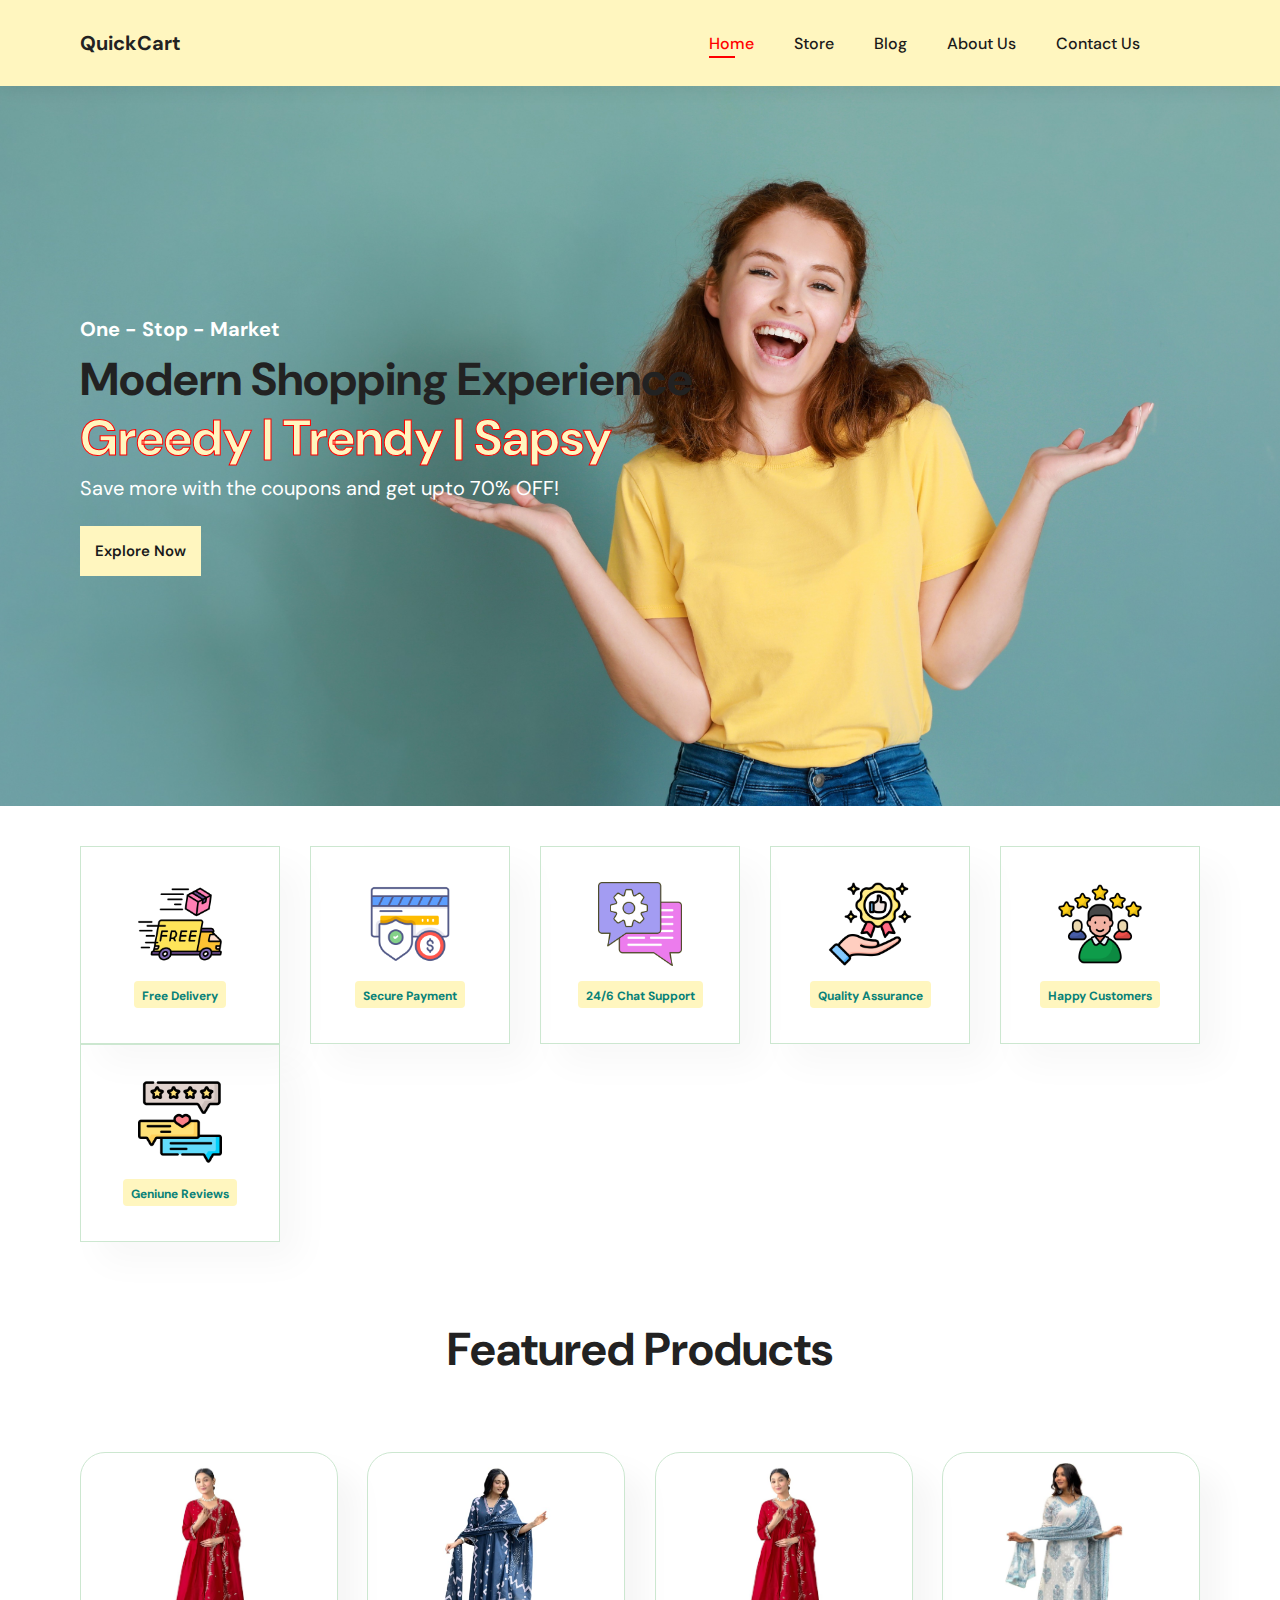
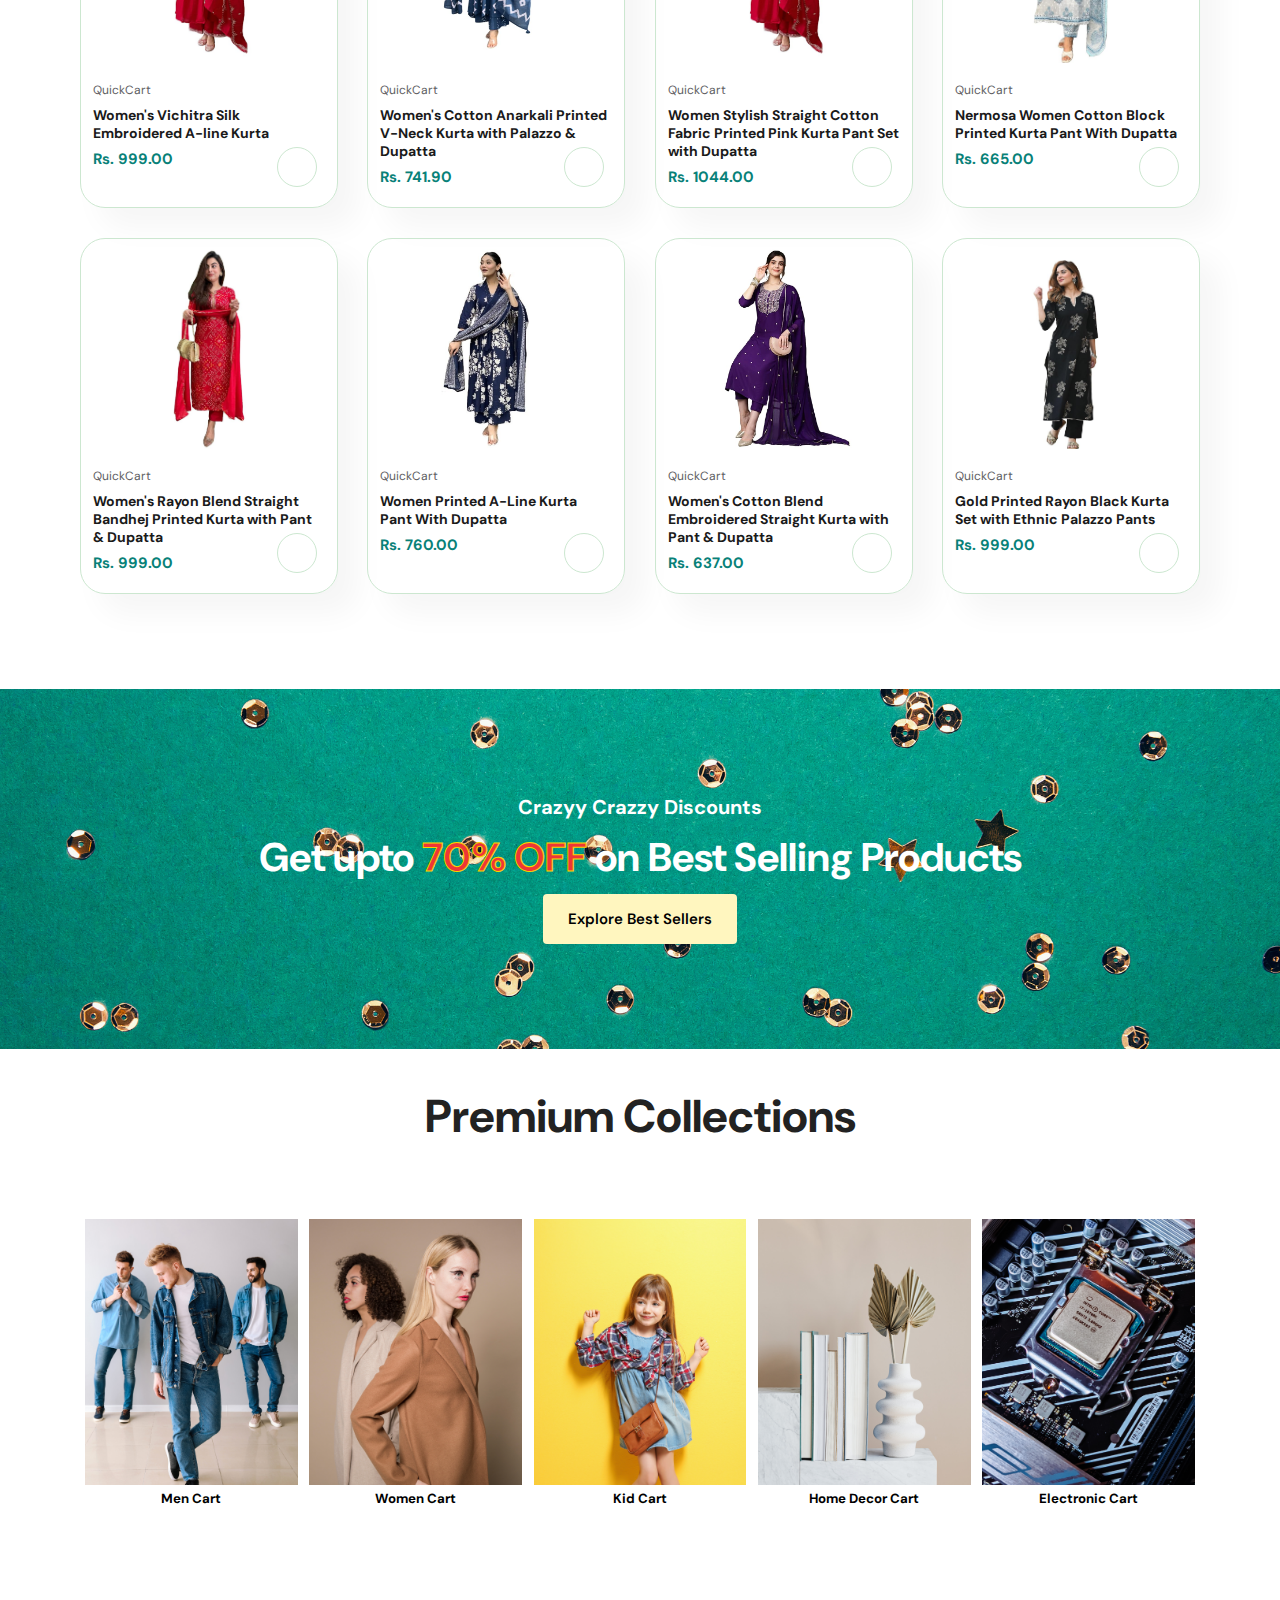
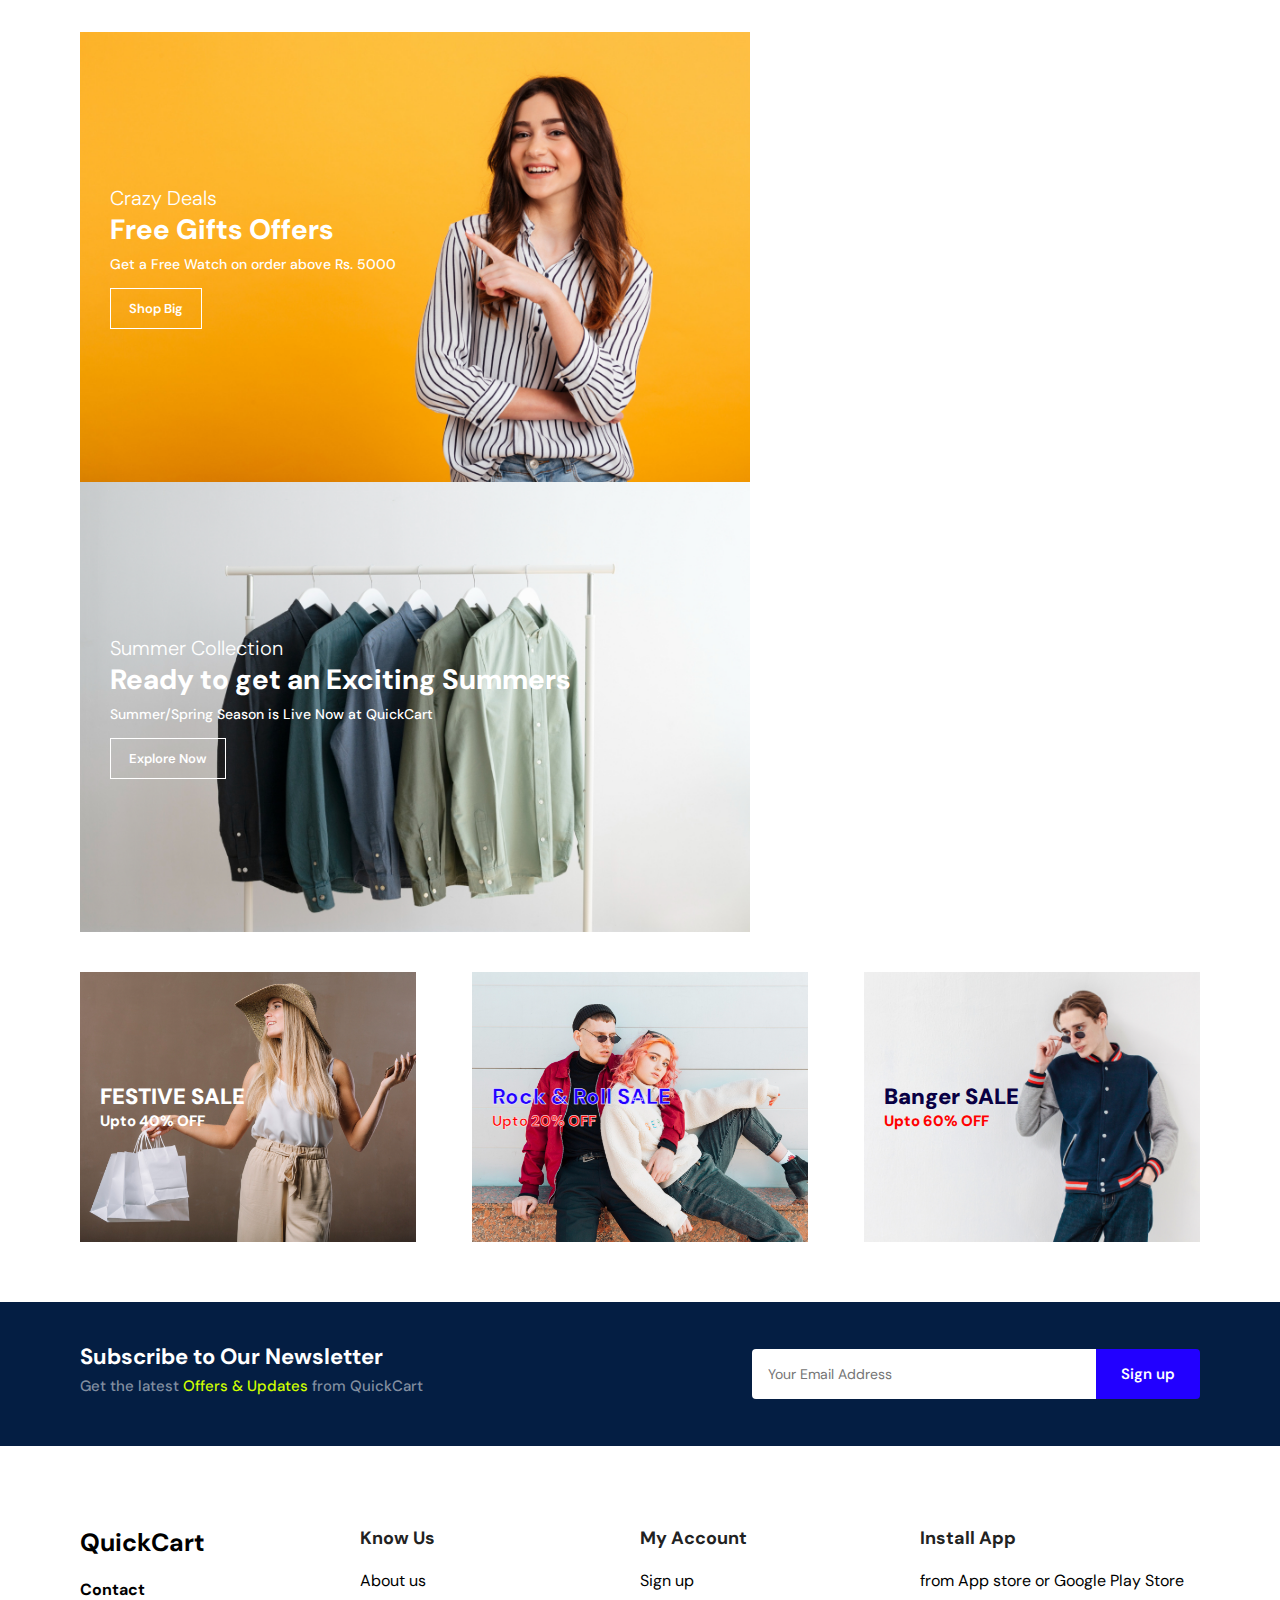
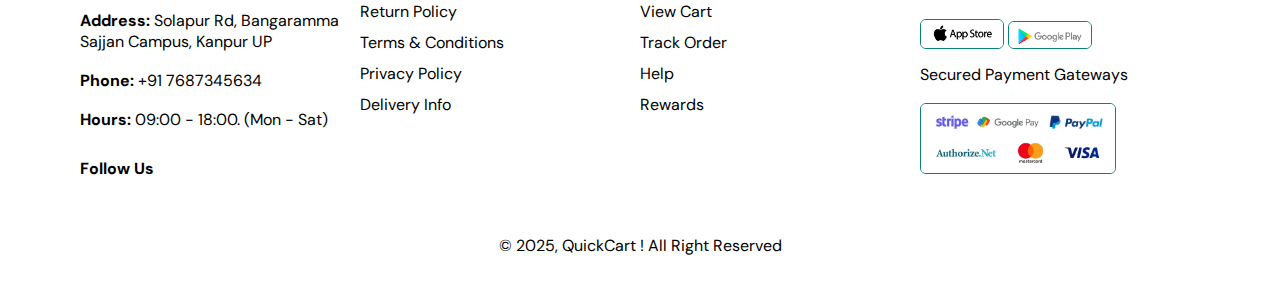
<file: index.html>
<!DOCTYPE html>
<html lang="en">

<head>
    <meta charset="UTF-8">
    <meta name="viewport" content="width=device-width, initial-scale=1.0">
    <title>QuickCart Store</title>
    <link rel="stylesheet" href="style.css">
    <link rel="stylesheet" href="https://cdnjs.cloudflare.com/ajax/libs/font-awesome/6.5.2/css/all.min.css"
        integrity="sha512-SnH5WK+bZxgPHs44uWIX+LLJAJ9/2PkPKZ5QiAj6Ta86w+fsb2TkcmfRyVX3pBnMFcV7oQPJkl9QevSCWr3W6A=="
        crossorigin="anonymous" referrerpolicy="no-referrer" />
</head>


<body>
    <!-- Header Starts -->

    <section id="header">

        <!-- Logo -->
        <a href="index.html">
            <h4 class="logo">QuickCart</h4>
        </a>


        <!-- Navbar -->
        <div>
            <ul id="navbar">
                <li><a class="active" href="index.html">Home</a></li>
                <li><a href="store.html">Store</a></li>
                <li><a href="blog.html">Blog</a></li>
                <li><a href="about.html">About Us</a></li>
                <li><a href="contact.html">Contact Us</a></li>
                <li><a href="cart.html" id="lg-bag"><i class="fa-solid fa-cart-shopping"></i></a></i></li>
                <a href="#" id="close"><i class="fa-solid fa-xmark"></i></i></a>
            </ul>
        </div>
        <div id="mobile">
            <a href="cart.html"><i class="fa-solid fa-cart-shopping"></i></a>
            <i id="bar" class="fas fa-outdent"></i>
        </div>
    </section>

    <!-- Hero section -->

    <section id="hero">
        <h4>One - Stop - Market</h4>
        <h2>Modern Shopping Experience</h2>
        <h1>Greedy | Trendy | Sapsy</h1>
        <p>Save more with the coupons and get upto 70% OFF!</p>
        <button>Explore Now</button>
    </section>

    <!-- Feature Section -->

    <div id="feature" class="section-p1">
        <div class="fe-box">
            <img src="images/Features/free delivery.png">
            <h6>Free Delivery</h6>
        </div>
        <div class="fe-box">
            <img src="images/Features/secure payment.png">
            <h6>Secure Payment</h6>
        </div>
        <div class="fe-box">
            <img src="images/Features/chat support.png">
            <h6>24/6 Chat Support</h6>
        </div>
        <div class="fe-box">
            <img src="images/Features/quality assurance.png">
            <h6>Quality Assurance</h6>
        </div>
        <div class="fe-box">
            <img src="images/Features/happy customers.png">
            <h6>Happy Customers</h6>
        </div>
        <div class="fe-box">
            <img src="images/Features/reviews.png">
            <h6>Geniune Reviews</h6>
        </div>
    </div>

    <!-- Featured Products -->

    <section id="product1" class="section-p1">
        <h2>Featured Products</h2>
        <p>Find Our Best Sellers in Crazy Deals</p>

        <div class="pro-container">
            <div class="pro">
                <img src="images/products/p1-1.jpg">
                <div class="des">
                    <span>QuickCart</span>
                    <h5>Women's Vichitra Silk Embroidered A-line Kurta</h5>
                    <div class="star">
                        <i class="fas fa-star"></i>
                        <i class="fas fa-star"></i>
                        <i class="fas fa-star"></i>
                        <i class="fas fa-star"></i>
                        <i class="fas fa-star"></i>
                    </div>
                    <h4>Rs. 999.00</h4>
                </div>
                <a href="#" target="_blank"><i class="fa-solid fa-cart-shopping cart"></i></a>
            </div>

            <div class="pro">
                <img src="images/products/p2-4.jpg">
                <div class="des">
                    <span>QuickCart</span>
                    <h5>Women's Cotton Anarkali Printed V-Neck Kurta with Palazzo & Dupatta</h5>
                    <div class="star">
                        <i class="fas fa-star"></i>
                        <i class="fas fa-star"></i>
                        <i class="fas fa-star"></i>
                        <i class="fas fa-star"></i>
                        <!-- <i class="fas fa-star"></i> -->
                    </div>
                    <h4>Rs. 741.90</h4>
                </div>
                <a href="https://www.amazon.in/Rangnavi-Anarkali-Printed-Palazzo-Dupatta/dp/B0DNW3JZNC/ref=sr_1_1_sspa?th=1&psc=1"
                    target="_blank"><i class="fa-solid fa-cart-shopping cart"></i></a>
            </div>

            <div class="pro">
                <img src="images/products/p1-1.jpg">
                <div class="des">
                    <span>QuickCart</span>
                    <h5>Women Stylish Straight Cotton Fabric Printed Pink Kurta Pant Set with Dupatta</h5>
                    <div class="star">
                        <i class="fas fa-star"></i>
                        <i class="fas fa-star"></i>
                        <i class="fas fa-star"></i>
                        <i class="fas fa-star"></i>
                        <i class="fas fa-star"></i>
                    </div>
                    <h4>Rs. 1044.00</h4>
                </div>
                <a href="https://www.amazon.in/Stylish-Straight-Cotton-Printed-Dupatta/dp/B0B6CDCWY4/ref=sr_1_2_sspa"
                    target="_blank"><i class="fa-solid fa-cart-shopping cart"></i></a>
            </div>

            <div class="pro">
                <img src="images/products/p4-1.jpg">
                <div class="des">
                    <span>QuickCart</span>
                    <h5>Nermosa Women Cotton Block Printed Kurta Pant With Dupatta</h5>
                    <div class="star">
                        <i class="fas fa-star"></i>
                        <i class="fas fa-star"></i>
                        <i class="fas fa-star"></i>
                        <i class="fas fa-star"></i>
                        <i class="fas fa-star"></i>
                    </div>
                    <h4>Rs. 665.00</h4>
                </div>
                <a href="https://www.amazon.in/Nermosa-Block-Printed-Kurta-Dupatta/dp/B0DCZ6HM7G/ref=sr_1_6"
                    target="_blank"><i class="fa-solid fa-cart-shopping cart"></i></a>
            </div>

            <div class="pro">
                <img src="images/products/p5-1.jpg">
                <div class="des">
                    <span>QuickCart</span>
                    <h5>Women's Rayon Blend Straight Bandhej Printed Kurta with Pant & Dupatta</h5>
                    <div class="star">
                        <i class="fas fa-star"></i>
                        <i class="fas fa-star"></i>
                        <i class="fas fa-star"></i>
                        <i class="fas fa-star"></i>
                        <i class="fas fa-star"></i>
                    </div>
                    <h4>Rs. 999.00</h4>
                </div>
                <a href="https://www.amazon.in/GoSriKi-Bandhani-Printed-Straight-TURAE-RED-GS_L_Red_Large/dp/B0D1CPQZFN/ref=sr_1_7"
                    target="_blank"><i class="fa-solid fa-cart-shopping cart"></i></a>
            </div>

            <div class="pro">
                <img src="images/products/p6-1.jpg">
                <div class="des">
                    <span>QuickCart</span>
                    <h5>Women Printed A-Line Kurta Pant With Dupatta</h5>
                    <div class="star">
                        <i class="fas fa-star"></i>
                        <i class="fas fa-star"></i>
                        <i class="fas fa-star"></i>
                        <i class="fas fa-star"></i>
                        <i class="fas fa-star"></i>
                    </div>
                    <h4>Rs. 760.00</h4>
                </div>
                <a href="https://www.amazon.in/Nermosa-Women-Printed-Line-Dupatta/dp/B0DRYL4ZN4/ref=sr_1_8"
                    target="_blank"><i class="fa-solid fa-cart-shopping cart"></i></a>
            </div>

            <div class="pro">
                <img src="images/products/p7-1.jpg">
                <div class="des">
                    <span>QuickCart</span>
                    <h5>Women's Cotton Blend Embroidered Straight Kurta with Pant & Dupatta</h5>
                    <div class="star">
                        <i class="fas fa-star"></i>
                        <i class="fas fa-star"></i>
                        <i class="fas fa-star"></i>
                        <i class="fas fa-star"></i>
                        <i class="fas fa-star"></i>
                    </div>
                    <h4>Rs. 637.00</h4>
                </div>
                <a href="https://www.amazon.in/GoSriKi-Embroidered-Straight-Dupatta-Begani-NGT-GS_L_Blue_Large/dp/B0CKLR49JN/ref=sr_1_9"
                    target="_blank"><i class="fa-solid fa-cart-shopping cart"></i></a>
            </div>

            <div class="pro">
                <img src="images/products/p8-1.jpg">
                <div class="des">
                    <span>QuickCart</span>
                    <h5>Gold Printed Rayon Black Kurta Set with Ethnic Palazzo Pants</h5>
                    <div class="star">
                        <i class="fas fa-star"></i>
                        <i class="fas fa-star"></i>
                        <i class="fas fa-star"></i>
                        <i class="fas fa-star"></i>
                        <i class="fas fa-star"></i>
                    </div>
                    <h4>Rs. 999.00</h4>
                </div>
                <a href="https://www.amazon.in/Arayna-Womens-Printed-Palazzo-X-Large/dp/B0CH9ZJFJG/ref=sr_1_10"
                    target="_blank"><i class="fa-solid fa-cart-shopping cart"></i></a>
            </div>


        </div>
    </section>

    <!-- Call to action - Banner -->

    <section id="banner" class="section-m1">
        <h4>Crazyy Crazzy Discounts</h4>
        <h2>Get upto <span>70% OFF</span> on Best Selling Products</h2>
        <button class="btn">Explore Best Sellers</button>
    </section>

    <!-- Image Gallery - Collections -->

    <section id="sliders" class="section-m1">
        <h2>Premium Collections</h2>
        <p>Find Our Latest Collections Exclusiv At Quickcart (Special Discount Applied)</p>
        <div id="img-slider" class="section-p1">
            <div class="card"><img src="images/image gallery/men.png">
                <h5>Men Cart</h5>
            </div>
            <div class="card"><img src="images/image gallery/women.png">
                <h5>Women Cart</h5>
            </div>
            <div class="card"><img src="images/image gallery/kid.png">
                <h5>Kid Cart</h5>
            </div>
            <div class="card"><img src="images/image gallery/home decor.png">
                <h5>Home Decor Cart</h5>
            </div>
            <div class="card"><img src="images/image gallery/electronics.png">
                <h5>Electronic Cart</h5>
            </div>
        </div>
    </section>

    <!-- Offer Banner Section -->

    <section id="sm-banner" class="section-p1">
        <div class="banner-box">
            <h5>Crazy Deals</h5>
            <h3>Free Gifts Offers</h3>
            <span>Get a Free Watch on order above Rs. 5000</span>
            <button class="white">Shop Big</button>
        </div>

        <div class="banner-box banner-box2">
            <h5>Summer Collection</h5>
            <h3>Ready to get an Exciting Summers</h3>
            <span>Summer/Spring Season is Live Now at QuickCart</span>
            <button class="white">Explore Now</button>
        </div>
    </section>

    <!-- Banner Grid -->

    <section id="banner3" class="section-p1">
        <div class="banner-box">
            <h3>FESTIVE SALE</h3>
            <h5>Upto 40% OFF</h5>
        </div>
        <div class="banner-box banner2">
            <h3>Rock & Roll SALE</h3>
            <h5>Upto 20% OFF</h5>
        </div>
        <div class="banner-box banner3">
            <h3>Banger SALE</h3>
            <h5>Upto 60% OFF</h5>
        </div>
    </section>

    <!-- News Letter Section -->

    <section id="newsletter" class="section-p1 section-m1">
        <div class="newstext">
            <h4>Subscribe to Our Newsletter</h4>
            <p>Get the latest <span>Offers & Updates</span> from QuickCart</p>
        </div>
        <div class="form">
            <input type="text" placeholder="Your Email Address">
            <button class="btn">Sign up</button>
        </div>
    </section>

    <!-- Footer Section -->

    <footer class="section-p1">
        <div class="col">
            <a href="index.html">
                <h3 class="logo">QuickCart</h3>
            </a>
            <h5>Contact</h5>
            <p><strong>Address: </strong>Solapur Rd, Bangaramma Sajjan Campus, Kanpur UP</p>
            <p><strong>Phone: </strong>+91 7687345634</p>
            <p><strong>Hours: </strong>09:00 - 18:00. (Mon - Sat)</p>
            <div class="follow">
                <h5>Follow Us</h5>
                <div class="icons">
                    <i class="fab fa-facebook-f"></i>
                    <i class="fab fa-twitter"></i>
                    <i class="fab fa-pinterest-p"></i>
                    <i class="fab fa-instagram"></i>
                    <i class="fab fa-youtube"></i>
                    <i class="fab fa-linkedin"></i>
                </div>
            </div>
        </div>

        <div class="col col-2">
            <h4>Know Us</h4>
            <a href="#">About us</a>
            <a href="#">Return Policy</a>
            <a href="#">Terms & Conditions</a>
            <a href="#">Privacy Policy</a>
            <a href="#">Delivery Info</a>
        </div>

        <div class="col col-2">
            <h4>My Account</h4>
            <a href="#">Sign up</a>
            <a href="#">View Cart</a>
            <a href="#">Track Order</a>
            <a href="#">Help</a>
            <a href="#">Rewards</a>
        </div>

        <div class="col install">
            <h4>Install App</h4>
            <p>from App store or Google Play Store</p>
            <div class="row">
                <img src="images/apple-store.jpg">
                <img src="images/google-store.png">
            </div>
            <div class="payment">
                <p>Secured Payment Gateways</p>
                <img src="images/secure-payments.jpg">
            </div>

        </div>

        <div class="copyright">
            © 2025, QuickCart ! All Right Reserved
        </div>
    </footer>




    <script src="script.js"></script>
</body>

</html>
</file>
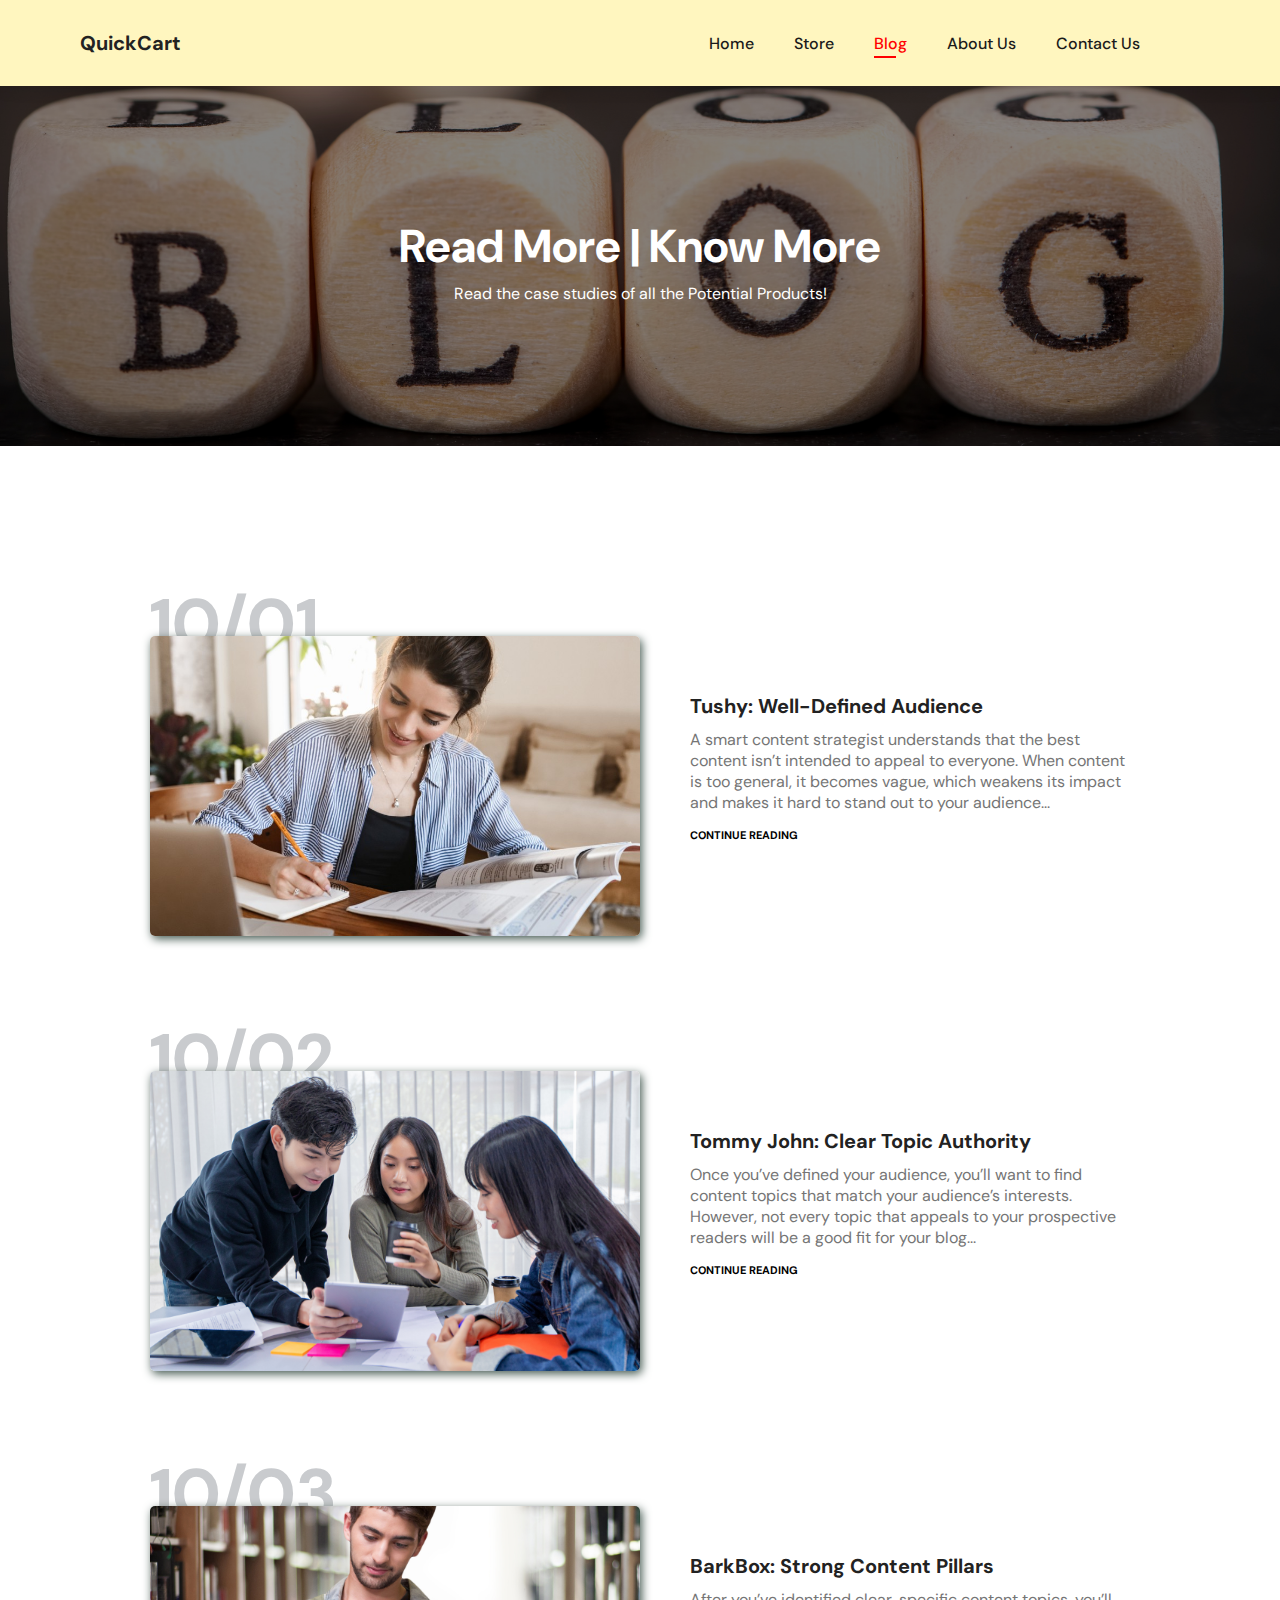
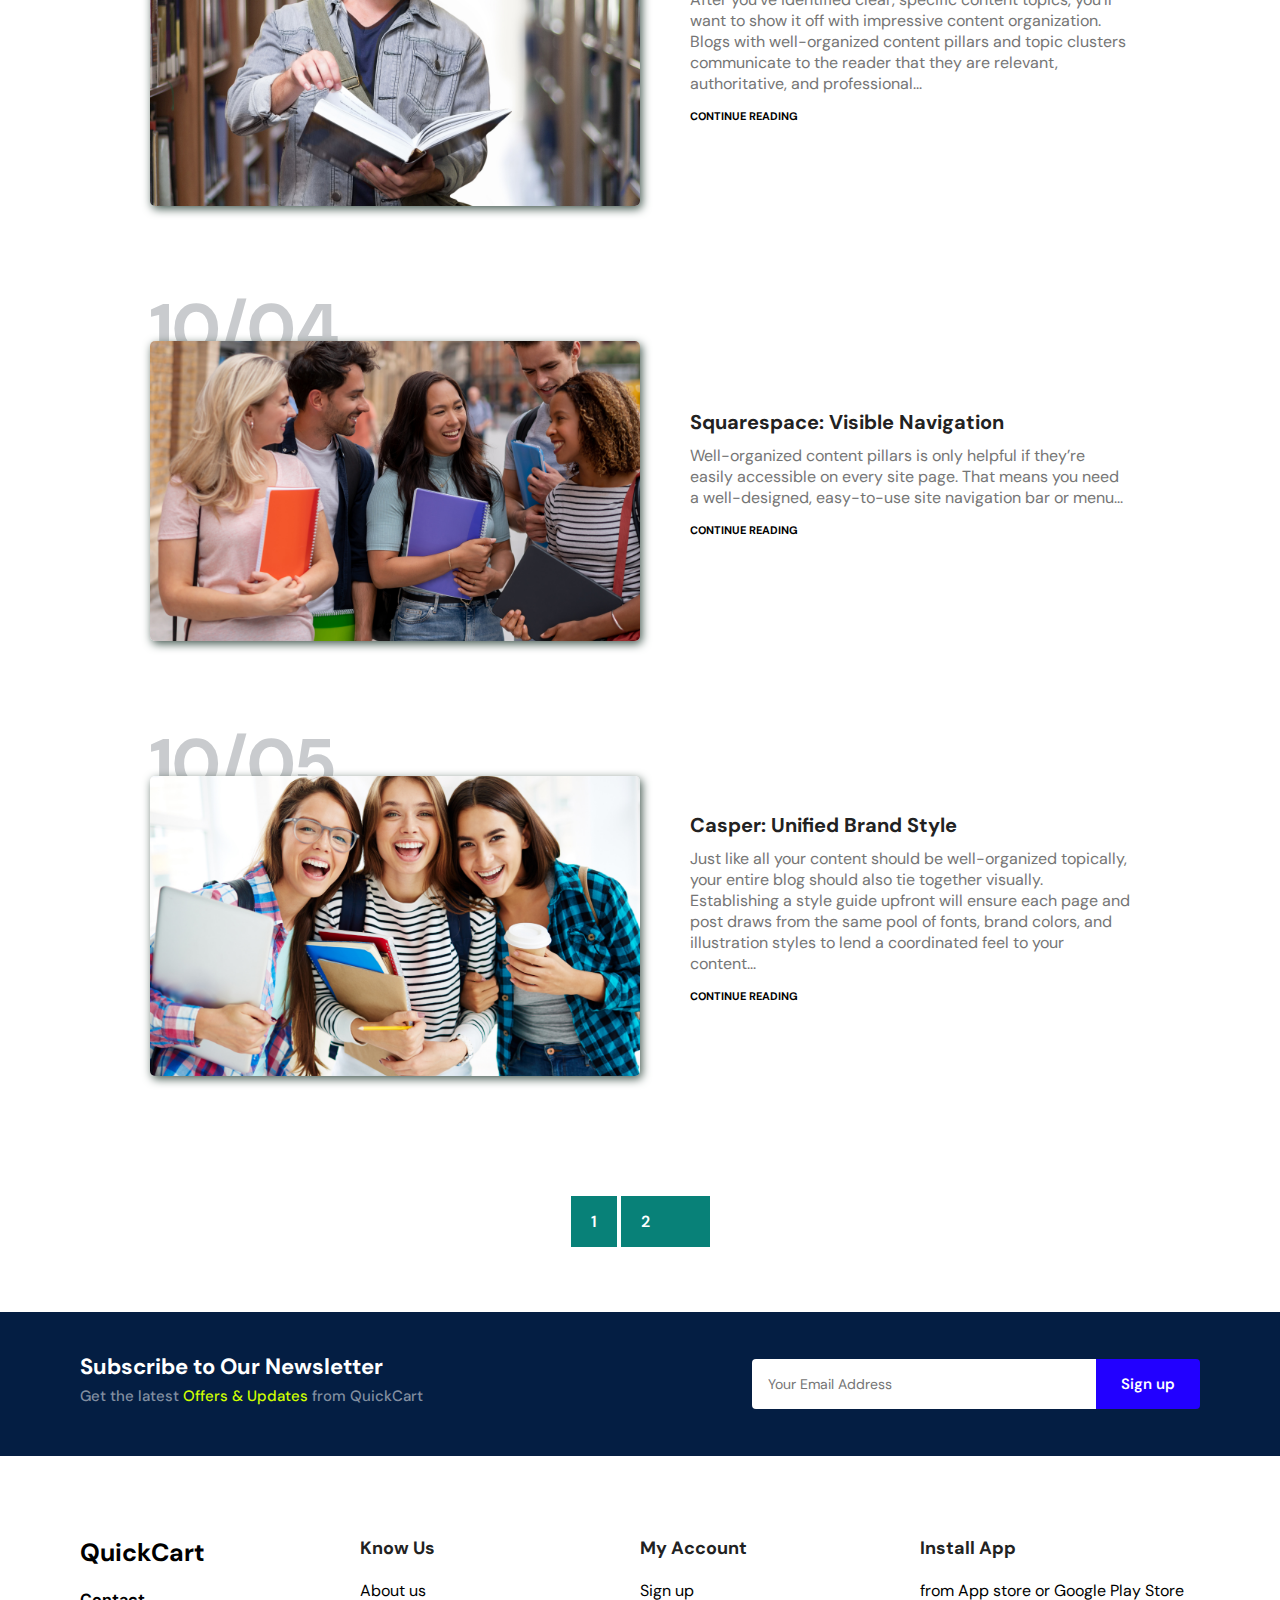
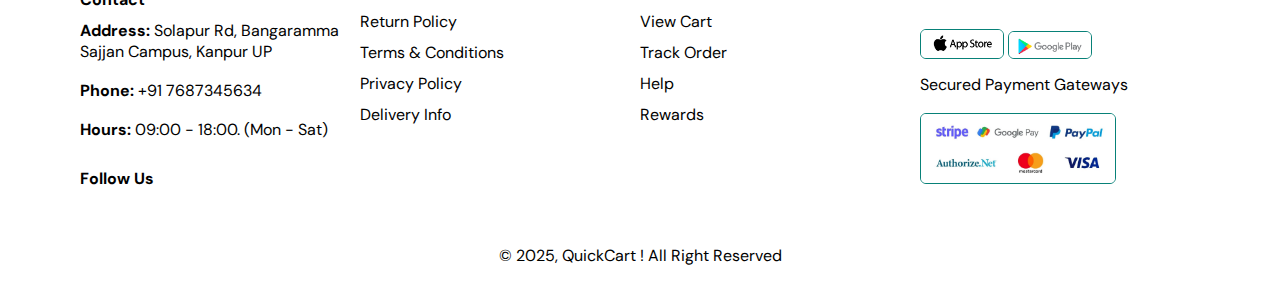
<file: blog.html>
<!DOCTYPE html>
<html lang="en">

<head>
    <meta charset="UTF-8">
    <meta name="viewport" content="width=device-width, initial-scale=1.0">
    <title>QuickCart Store</title>
    <link rel="stylesheet" href="style.css">
    <link rel="stylesheet" href="https://cdnjs.cloudflare.com/ajax/libs/font-awesome/6.5.2/css/all.min.css"
        integrity="sha512-SnH5WK+bZxgPHs44uWIX+LLJAJ9/2PkPKZ5QiAj6Ta86w+fsb2TkcmfRyVX3pBnMFcV7oQPJkl9QevSCWr3W6A=="
        crossorigin="anonymous" referrerpolicy="no-referrer" />
</head>


<body>
    <!-- Header Starts -->

    <section id="header">

        <!-- Logo -->
        <a href="index.html">
            <h4 class="logo">QuickCart</h4>
        </a>


        <!-- Navbar -->
        <div>
            <ul id="navbar">
                <li><a href="index.html">Home</a></li>
                <li><a href="store.html">Store</a></li>
                <li><a class="active" href="blog.html">Blog</a></li>
                <li><a href="about.html">About Us</a></li>
                <li><a href="contact.html">Contact Us</a></li>
                <li><a href="cart.html" id="lg-bag"><i class="fa-solid fa-cart-shopping"></i></a></i></li>
                <a href="#" id="close"><i class="fa-solid fa-xmark"></i></i></a>
            </ul>
        </div>
        <div id="mobile">
            <a href="cart.html"><i class="fa-solid fa-cart-shopping"></i></a>
            <i id="bar" class="fas fa-outdent"></i>
        </div>
    </section>

    <!-- Hero section -->

    <section id="blog-header">
        <h2>Read More | Know More</h2>
        <p>Read the case studies of all the Potential Products!</p>
    </section>

    <!-- Blogs Layout -->

    <section id="blogs">
        <div class="blog-box">
            <div class="blog-img">
                <img src="images/blog/blog1.jpg" alt="">
            </div>
            <div class="blog-detail">
                <h4>Tushy: Well-Defined Audience</h4>
                <p>A smart content strategist understands that the best content isn’t intended to appeal to everyone. When content is too general, it becomes vague, which weakens its impact and makes it hard to stand out to your audience...</p>
                <a href="#">CONTINUE READING</a>
            </div>
            <h1>10/01</h1>
        </div>    
        <div class="blog-box">
            <div class="blog-img">
                <img src="images/blog/blog2.png" alt="">
            </div>
            <div class="blog-detail">
                <h4>Tommy John: Clear Topic Authority</h4>
                <p>Once you’ve defined your audience, you’ll want to find content topics that match your audience’s interests. However, not every topic that appeals to your prospective readers will be a good fit for your blog...</p>
                <a href="#">CONTINUE READING</a>
            </div>
            <h1>10/02</h1>
        </div>
        <div class="blog-box">
            <div class="blog-img">
                <img src="images/blog/blog3.png" alt="">
            </div>
            <div class="blog-detail">
                <h4>BarkBox: Strong Content Pillars</h4>
                <p>After you’ve identified clear, specific content topics, you’ll want to show it off with impressive content organization. Blogs with well-organized content pillars and topic clusters communicate to the reader that they are relevant, authoritative, and professional...</p>
                <a href="#">CONTINUE READING</a>
            </div>
            <h1>10/03</h1>
        </div>
        <div class="blog-box">
            <div class="blog-img">
                <img src="images/blog/blog4.png" alt="">
            </div>
            <div class="blog-detail">
                <h4>Squarespace: Visible Navigation</h4>
                <p>Well-organized content pillars is only helpful if they’re easily accessible on every site page. That means you need a well-designed, easy-to-use site navigation bar or menu...</p>
                <a href="#">CONTINUE READING</a>
            </div>
            <h1>10/04</h1>
        </div>
        <div class="blog-box">
            <div class="blog-img">
                <img src="images/blog/blog5.png" alt="">
            </div>
            <div class="blog-detail">
                <h4>Casper: Unified Brand Style</h4>
                <p>Just like all your content should be well-organized topically, your entire blog should also tie together visually. Establishing a style guide upfront will ensure each page and post draws from the same pool of fonts, brand colors, and illustration styles to lend a coordinated feel to your content...</p>
                <a href="#">CONTINUE READING</a>
            </div>
            <h1>10/05</h1>
        </div>   
    </section>


     <!-- Pagination -->
     <section id="pagination" class="section-p1">
        <a href="#">1</a>
        <a href="#">2</a>
        <a href="#"><i class="fa-solid fa-arrow-right"></i></a>
    </section>


    <!-- News Letter Section -->

    <section id="newsletter" class="section-p1 section-m1">
        <div class="newstext">
            <h4>Subscribe to Our Newsletter</h4>
            <p>Get the latest <span>Offers & Updates</span> from QuickCart</p>
        </div>
        <div class="form">
            <input type="text" placeholder="Your Email Address">
            <button class="btn">Sign up</button>
        </div>
    </section>

    <!-- Footer Section -->

    <footer class="section-p1">
        <div class="col">
            <a href="index.html">
                <h3 class="logo">QuickCart</h3>
            </a>
            <h5>Contact</h5>
            <p><strong>Address: </strong>Solapur Rd, Bangaramma Sajjan Campus, Kanpur UP</p>
            <p><strong>Phone: </strong>+91 7687345634</p>
            <p><strong>Hours: </strong>09:00 - 18:00. (Mon - Sat)</p>
            <div class="follow">
                <h5>Follow Us</h5>
                <div class="icons">
                    <i class="fab fa-facebook-f"></i>
                    <i class="fab fa-twitter"></i>
                    <i class="fab fa-pinterest-p"></i>
                    <i class="fab fa-instagram"></i>
                    <i class="fab fa-youtube"></i>
                    <i class="fab fa-linkedin"></i>
                </div>
            </div>
        </div>

        <div class="col col-2">
            <h4>Know Us</h4>
            <a href="#">About us</a>
            <a href="#">Return Policy</a>
            <a href="#">Terms & Conditions</a>
            <a href="#">Privacy Policy</a>
            <a href="#">Delivery Info</a>
        </div>

        <div class="col col-2">
            <h4>My Account</h4>
            <a href="#">Sign up</a>
            <a href="#">View Cart</a>
            <a href="#">Track Order</a>
            <a href="#">Help</a>
            <a href="#">Rewards</a>
        </div>

        <div class="col install">
            <h4>Install App</h4>
            <p>from App store or Google Play Store</p>
            <div class="row">
                <img src="images/apple-store.jpg">
                <img src="images/google-store.png">
            </div>
            <div class="payment">
                <p>Secured Payment Gateways</p>
                <img src="images/secure-payments.jpg">
            </div>

        </div>

        <div class="copyright">
            © 2025, QuickCart ! All Right Reserved
        </div>
    </footer>




    <script src="script.js"></script>
</body>

</html>
</file>
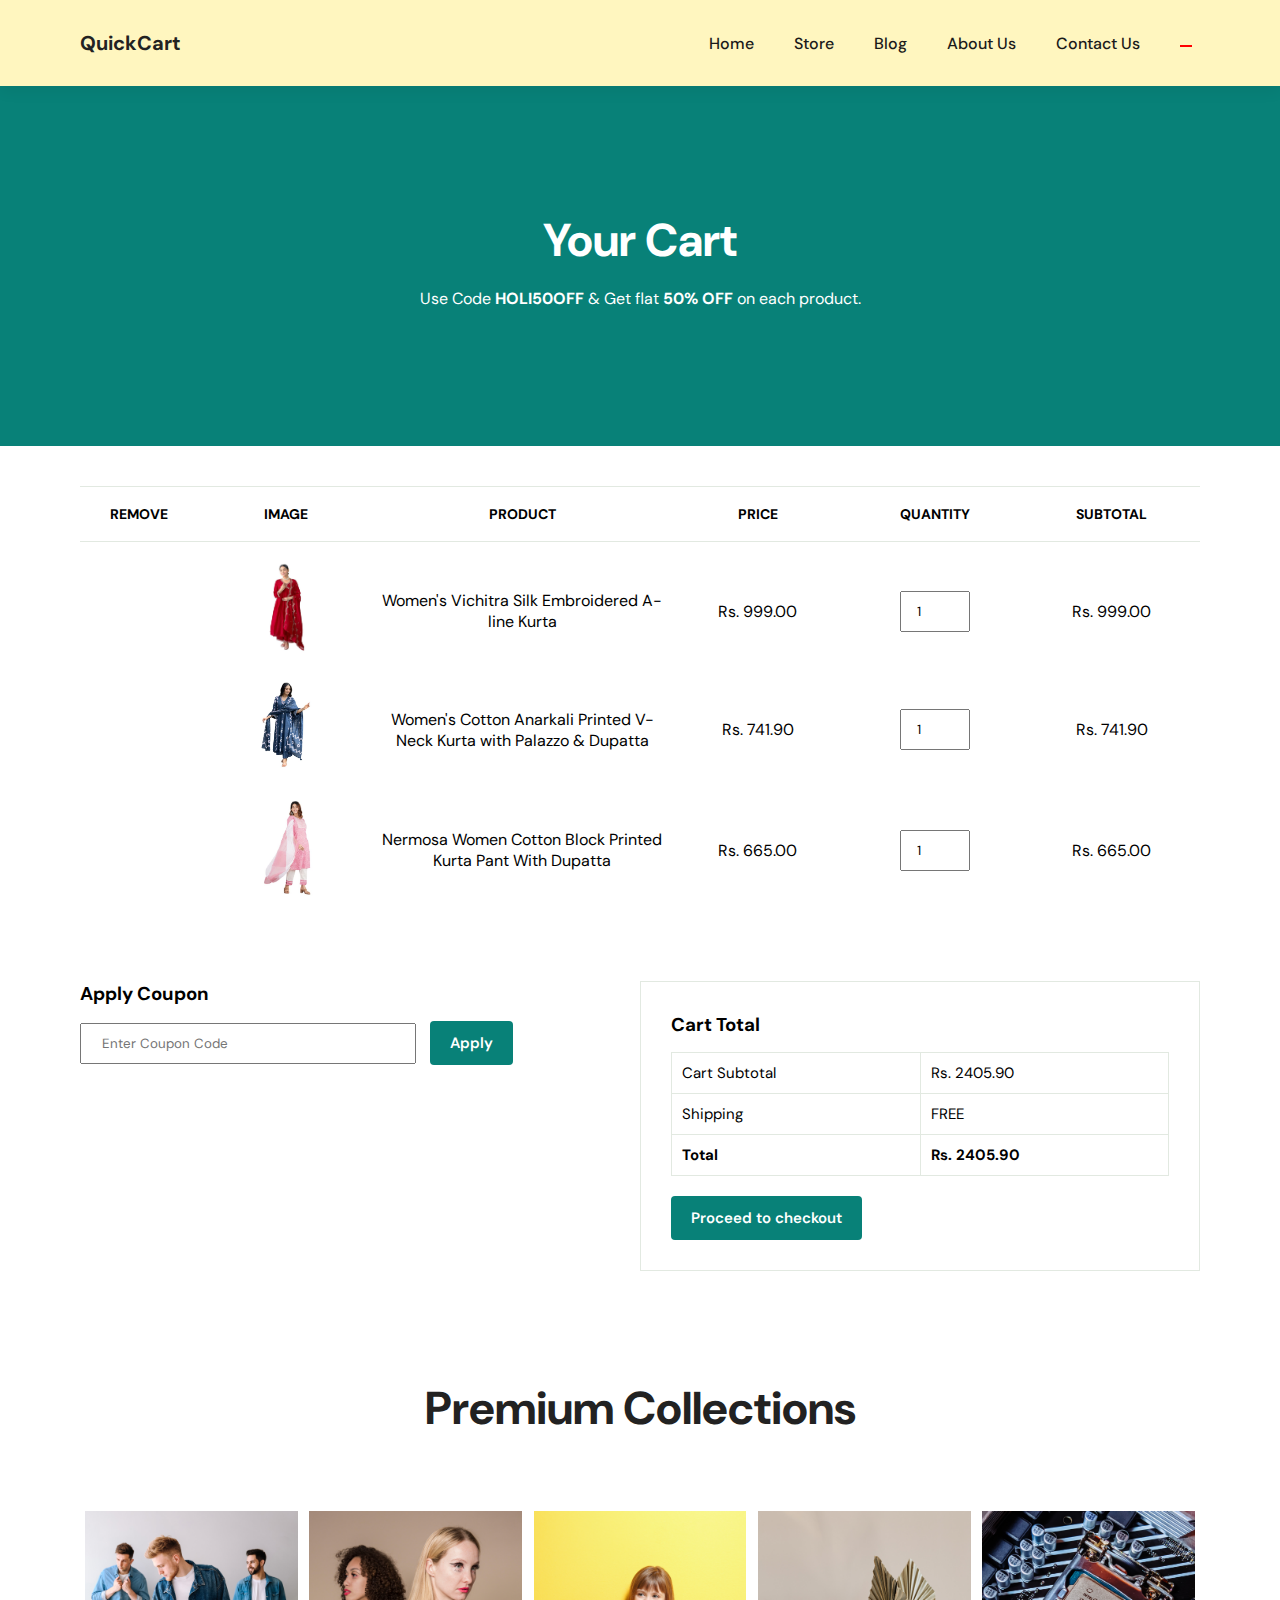
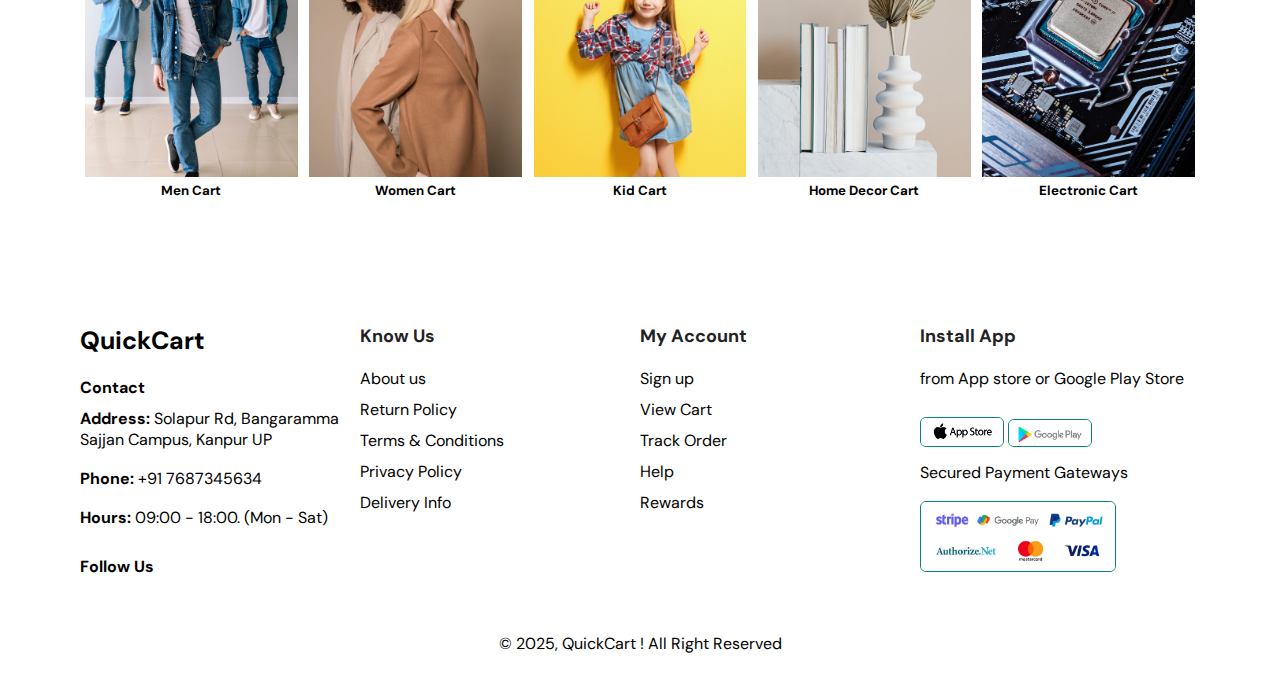
<file: cart.html>
<!DOCTYPE html>
<html lang="en">

<head>
    <meta charset="UTF-8">
    <meta name="viewport" content="width=device-width, initial-scale=1.0">
    <title>QuickCart Store</title>
    <link rel="stylesheet" href="style.css">
    <link rel="stylesheet" href="https://cdnjs.cloudflare.com/ajax/libs/font-awesome/6.5.2/css/all.min.css"
        integrity="sha512-SnH5WK+bZxgPHs44uWIX+LLJAJ9/2PkPKZ5QiAj6Ta86w+fsb2TkcmfRyVX3pBnMFcV7oQPJkl9QevSCWr3W6A=="
        crossorigin="anonymous" referrerpolicy="no-referrer" />
</head>


<body>
    <!-- Header Starts -->

    <section id="header">

        <!-- Logo -->
        <a href="index.html">
            <h4 class="logo">QuickCart</h4>
        </a>


        <!-- Navbar -->
        <div>
            <ul id="navbar">
                <li><a href="index.html">Home</a></li>
                <li><a href="store.html">Store</a></li>
                <li><a href="blog.html">Blog</a></li>
                <li><a href="about.html">About Us</a></li>
                <li><a href="contact.html">Contact Us</a></li>
                <li><a class="active" href="cart.html" id="lg-bag"><i class="fa-solid fa-cart-shopping"></i></a></i></li>
                <a href="#" id="close"><i class="fa-solid fa-xmark"></i></i></a>
            </ul>
        </div>
        <div id="mobile">
            <a href="cart.html"><i class="fa-solid fa-cart-shopping"></i></a>
            <i id="bar" class="fas fa-outdent"></i>
        </div>
    </section>

    <!-- Hero section -->

    <section id="contact-hero">
        <h2>Your Cart</h2><br>
        <p>Use Code <strong>HOLI50OFF</strong> & Get flat <strong>50% OFF</strong> on each product.</p>
    </section>

    <!-- Cart Section -->

    <section id="cart" class="section-p1">
        <table width="100%">
            <thead>
                <tr>
                    <td>REMOVE</td>
                    <td>IMAGE</td>
                    <td>PRODUCT</td>
                    <td>PRICE</td>
                    <td>QUANTITY</td>
                    <td>SUBTOTAL</td>
                </tr>
            </thead>
            <tbody>
                <tr>
                    <td> <a href="#"><i class="fa-regular fa-circle-xmark"></i></a></td>
                    <td><img src="images/products/p1-1.jpg" alt=""></td>
                    <td>Women's Vichitra Silk Embroidered A-line Kurta</td>
                    <td>Rs. 999.00</td>
                    <td><input type="number" value="1" min="1"></td>
                    <td>Rs. 999.00</td>
                </tr>
                <tr>
                    <td> <a href="#"><i class="fa-regular fa-circle-xmark"></i></a></td>
                    <td><img src="images/products/p2-4.jpg" alt=""></td>
                    <td>Women's Cotton Anarkali Printed V-Neck Kurta with Palazzo & Dupatta</td>
                    <td>Rs. 741.90</td>
                    <td><input type="number" value="1" min="1"></td>
                    <td>Rs. 741.90</td>
                </tr>
                <tr>
                    <td> <a href="#"><i class="fa-regular fa-circle-xmark"></i></a></td>
                    <td><img src="images/products/p3-1.jpg" alt=""></td>
                    <td>Nermosa Women Cotton Block Printed Kurta Pant With Dupatta</td>
                    <td>Rs. 665.00</td>
                    <td><input type="number" value="1" min="1"></td>
                    <td>Rs. 665.00</td>
                </tr>
            </tbody>
        </table>
    </section>

    <!-- Coupon Code Section -->

    <section id="cart-add" class="section-p1">
        <div id="coupon">
            <h3>Apply Coupon</h3>
            <div>
                <input type="text" placeholder="Enter Coupon Code">
                <button class="btn">Apply</button>
            </div>
        </div>

        <div id="subtotal">
            <h3>Cart Total</h3>
            <table>
                <tr>
                    <td>Cart Subtotal</td>
                    <td>Rs. 2405.90</td>
                </tr>
                <tr>
                    <td>Shipping</td>
                    <td>FREE</td>
                </tr>
                <tr>
                    <td><strong>Total</strong></td>
                    <td><strong>Rs. 2405.90</strong></td>
                </tr>
            </table>
            <button class="btn">Proceed to checkout</button>
        </div>
    </section>

      <!-- Image Gallery - Collections -->

      <section id="sliders" class="section-m1">
        <h2>Premium Collections</h2>
        <p>Find Our Latest Collections Exclusiv At Quickcart (Special Discount Applied)</p>
        <div id="img-slider" class="section-p1">
            <div class="card"><img src="images/image gallery/men.png">
                <h5>Men Cart</h5>
            </div>
            <div class="card"><img src="images/image gallery/women.png">
                <h5>Women Cart</h5>
            </div>
            <div class="card"><img src="images/image gallery/kid.png">
                <h5>Kid Cart</h5>
            </div>
            <div class="card"><img src="images/image gallery/home decor.png">
                <h5>Home Decor Cart</h5>
            </div>
            <div class="card"><img src="images/image gallery/electronics.png">
                <h5>Electronic Cart</h5>
            </div>
        </div>
    </section>

    <!-- Footer Section -->

    <footer class="section-p1">
        <div class="col">
            <a href="index.html">
                <h3 class="logo">QuickCart</h3>
            </a>
            <h5>Contact</h5>
            <p><strong>Address: </strong>Solapur Rd, Bangaramma Sajjan Campus, Kanpur UP</p>
            <p><strong>Phone: </strong>+91 7687345634</p>
            <p><strong>Hours: </strong>09:00 - 18:00. (Mon - Sat)</p>
            <div class="follow">
                <h5>Follow Us</h5>
                <div class="icons">
                    <i class="fab fa-facebook-f"></i>
                    <i class="fab fa-twitter"></i>
                    <i class="fab fa-pinterest-p"></i>
                    <i class="fab fa-instagram"></i>
                    <i class="fab fa-youtube"></i>
                    <i class="fab fa-linkedin"></i>
                </div>
            </div>
        </div>

        <div class="col col-2">
            <h4>Know Us</h4>
            <a href="#">About us</a>
            <a href="#">Return Policy</a>
            <a href="#">Terms & Conditions</a>
            <a href="#">Privacy Policy</a>
            <a href="#">Delivery Info</a>
        </div>

        <div class="col col-2">
            <h4>My Account</h4>
            <a href="#">Sign up</a>
            <a href="#">View Cart</a>
            <a href="#">Track Order</a>
            <a href="#">Help</a>
            <a href="#">Rewards</a>
        </div>

        <div class="col install">
            <h4>Install App</h4>
            <p>from App store or Google Play Store</p>
            <div class="row">
                <img src="images/apple-store.jpg">
                <img src="images/google-store.png">
            </div>
            <div class="payment">
                <p>Secured Payment Gateways</p>
                <img src="images/secure-payments.jpg">
            </div>

        </div>

        <div class="copyright">
            © 2025, QuickCart ! All Right Reserved
        </div>
    </footer>




    <script src="script.js"></script>
</body>

</html>
</file>
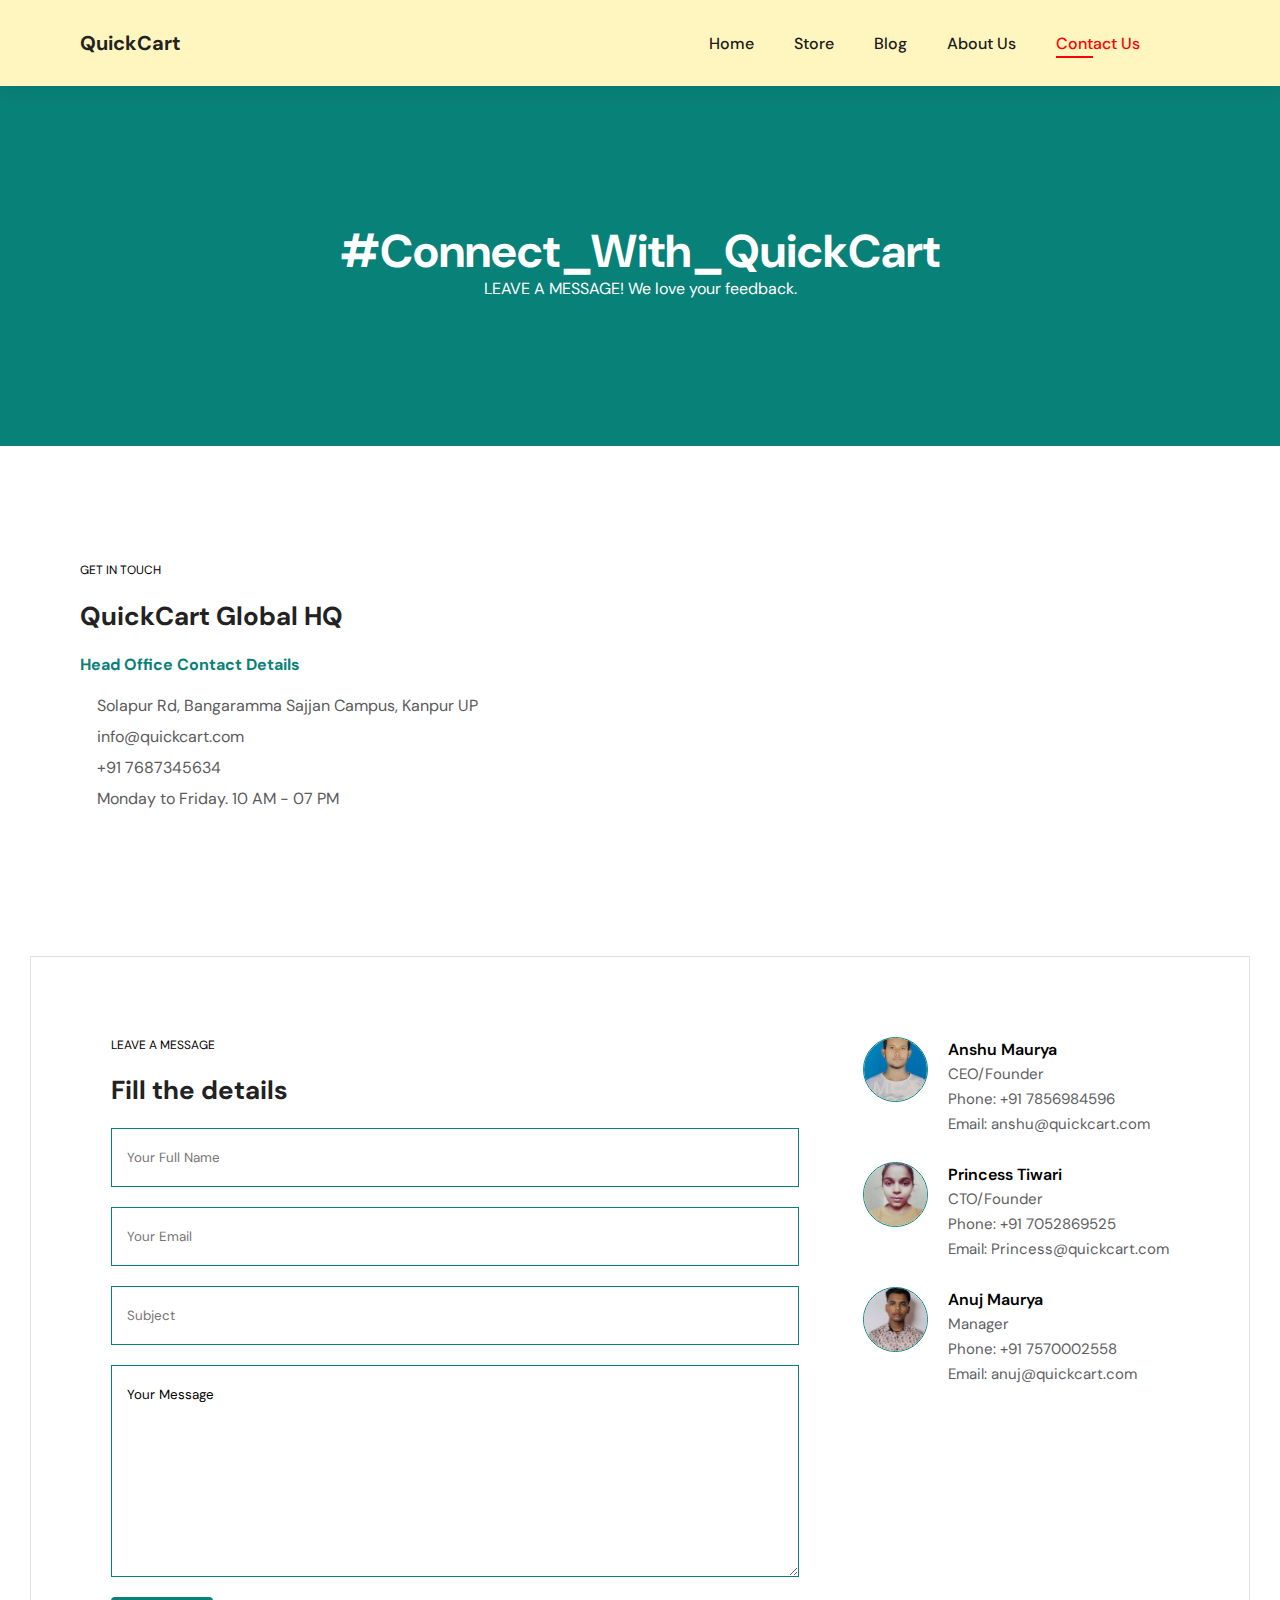
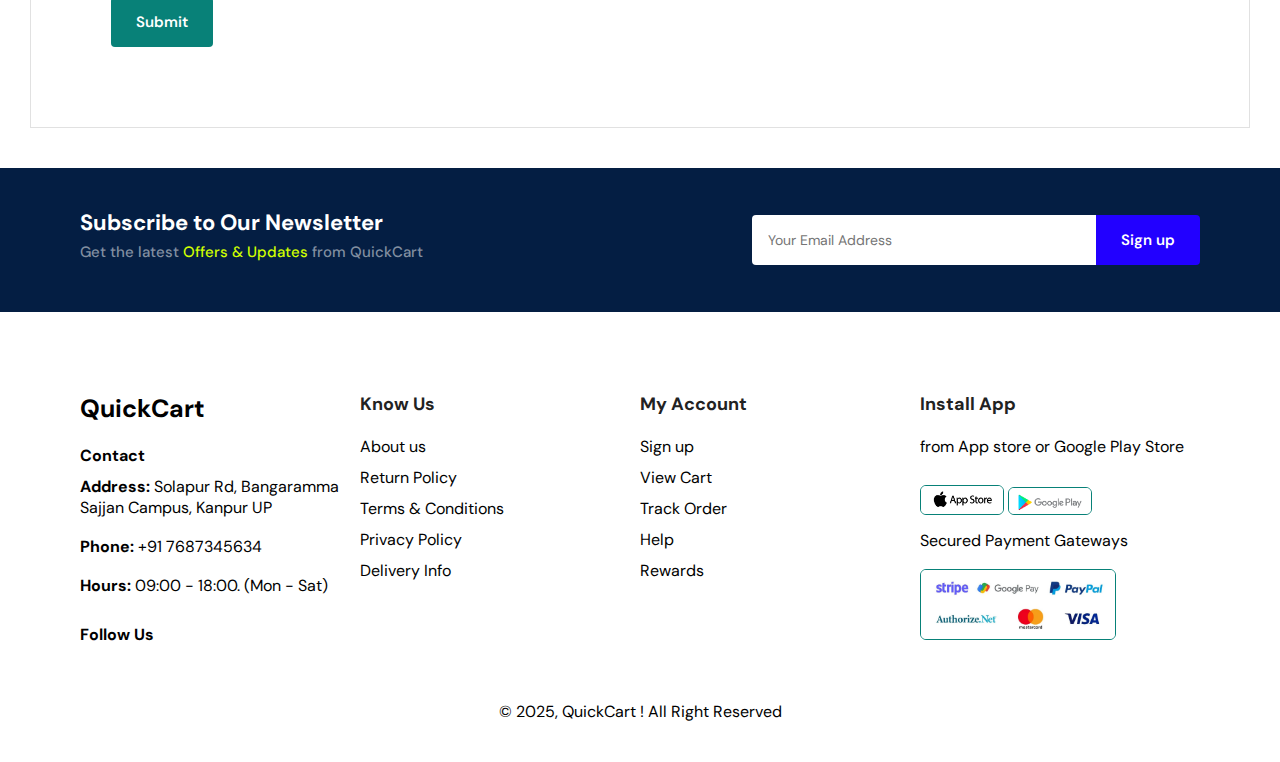
<file: contact.html>
<!DOCTYPE html>
<html lang="en">

<head>
    <meta charset="UTF-8">
    <meta name="viewport" content="width=device-width, initial-scale=1.0">
    <title>QuickCart Store</title>
    <link rel="stylesheet" href="style.css">
    <link rel="stylesheet" href="https://cdnjs.cloudflare.com/ajax/libs/font-awesome/6.5.2/css/all.min.css"
        integrity="sha512-SnH5WK+bZxgPHs44uWIX+LLJAJ9/2PkPKZ5QiAj6Ta86w+fsb2TkcmfRyVX3pBnMFcV7oQPJkl9QevSCWr3W6A=="
        crossorigin="anonymous" referrerpolicy="no-referrer" />
</head>


<body>
    <!-- Header Starts -->

    <section id="header">

        <!-- Logo -->
        <a href="index.html">
            <h4 class="logo">QuickCart</h4>
        </a>


        <!-- Navbar -->
        <div>
            <ul id="navbar">
                <li><a href="index.html">Home</a></li>
                <li><a href="store.html">Store</a></li>
                <li><a href="blog.html">Blog</a></li>
                <li><a href="about.html">About Us</a></li>
                <li><a class="active" href="contact.html">Contact Us</a></li>
                <li><a href="cart.html" id="lg-bag"><i class="fa-solid fa-cart-shopping"></i></a></i></li>
                <a href="#" id="close"><i class="fa-solid fa-xmark"></i></i></a>
            </ul>
        </div>
        <div id="mobile">
            <a href="cart.html"><i class="fa-solid fa-cart-shopping"></i></a>
            <i id="bar" class="fas fa-outdent"></i>
        </div>
    </section>

    <!-- Hero section -->

    <section id="contact-hero">
        <h2>#Connect_With_QuickCart</h2>
        <p>LEAVE A MESSAGE! We love your feedback.</p>
    </section>

    <!-- Contact Details -->

    <section id="contact-details" class="section-p1">
        <div class="details">
            <span>GET IN TOUCH</span>
            <h2>QuickCart Global HQ</h2>
            <h3>Head Office Contact Details</h3>
            <div>
                <li>
                    <i class="fa-regular fa-map"></i>
                    <p>Solapur Rd, Bangaramma Sajjan Campus, Kanpur UP</p>
                </li>
                <li>
                    <i class="fa-regular fa-envelope"></i>
                    <p>info@quickcart.com</p>
                </li>
                <li>
                    <i class="fa-solid fa-phone"></i>
                    <p>+91 7687345634</p>
                </li>
                <li>
                    <i class="fa-regular fa-clock"></i>
                    <p>Monday to Friday. 10 AM - 07 PM</p>
                </li>
            </div>
        </div>

        <div class="map">
            <iframe src="https://www.google.com/maps/embed?pb=!1m18!1m12!1m3!1d114312.5152800923!2d80.25598103996941!3d26.44715007162656!2m3!1f0!2f0!3f0!3m2!1i1024!2i768!4f13.1!3m3!1m2!1s0x399c4770b127c46f%3A0x1778302a9fbe7b41!2sKanpur%2C%20Uttar%20Pradesh!5e0!3m2!1sen!2sin!4v1741679607127!5m2!1sen!2sin" width="600" height="450" style="border:0;" allowfullscreen="" loading="lazy" referrerpolicy="no-referrer-when-downgrade"></iframe>
        </div>
    </section>

    <!-- form details -->

    <section id="form-details">
        <form action="">
            <span>LEAVE A MESSAGE</span>
            <h2>Fill the details</h2>
            <input type="text" placeholder="Your Full Name">
            <input type="email" placeholder="Your Email">
            <input type="text" placeholder="Subject">
            <textarea name="" id="" cols="30" rows="10">Your Message</textarea>
            <button class="btn">Submit</button>
        </form>

        <div class="team">
            <div>
                <img src="images/team/anshu.jpg" alt="">
                <p><span>Anshu Maurya</span>CEO/Founder<br>Phone: +91 7856984596 <br> Email: anshu@quickcart.com</p>
            </div>

            <div>
                <img src="images/team/Princess.jpg" alt="">
                <p><span>Princess Tiwari</span>CTO/Founder<br>Phone: +91 7052869525 <br> Email: Princess@quickcart.com</p>
            </div>

            <div>
                <img src="images/team/anuj.jpeg" alt="">
                <p><span>Anuj Maurya</span>Manager<br>Phone: +91 7570002558 <br> Email: anuj@quickcart.com</p>
            </div>
        </div>
    </section>

    <!-- News Letter Section -->

    <section id="newsletter" class="section-p1 section-m1">
        <div class="newstext">
            <h4>Subscribe to Our Newsletter</h4>
            <p>Get the latest <span>Offers & Updates</span> from QuickCart</p>
        </div>
        <div class="form">
            <input type="text" placeholder="Your Email Address">
            <button class="btn">Sign up</button>
        </div>
    </section>

    <!-- Footer Section -->

    <footer class="section-p1">
        <div class="col">
            <a href="index.html">
                <h3 class="logo">QuickCart</h3>
            </a>
            <h5>Contact</h5>
            <p><strong>Address: </strong>Solapur Rd, Bangaramma Sajjan Campus, Kanpur UP</p>
            <p><strong>Phone: </strong>+91 7687345634</p>
            <p><strong>Hours: </strong>09:00 - 18:00. (Mon - Sat)</p>
            <div class="follow">
                <h5>Follow Us</h5>
                <div class="icons">
                    <i class="fab fa-facebook-f"></i>
                    <i class="fab fa-twitter"></i>
                    <i class="fab fa-pinterest-p"></i>
                    <i class="fab fa-instagram"></i>
                    <i class="fab fa-youtube"></i>
                    <i class="fab fa-linkedin"></i>
                </div>
            </div>
        </div>

        <div class="col col-2">
            <h4>Know Us</h4>
            <a href="#">About us</a>
            <a href="#">Return Policy</a>
            <a href="#">Terms & Conditions</a>
            <a href="#">Privacy Policy</a>
            <a href="#">Delivery Info</a>
        </div>

        <div class="col col-2">
            <h4>My Account</h4>
            <a href="#">Sign up</a>
            <a href="#">View Cart</a>
            <a href="#">Track Order</a>
            <a href="#">Help</a>
            <a href="#">Rewards</a>
        </div>

        <div class="col install">
            <h4>Install App</h4>
            <p>from App store or Google Play Store</p>
            <div class="row">
                <img src="images/apple-store.jpg">
                <img src="images/google-store.png">
            </div>
            <div class="payment">
                <p>Secured Payment Gateways</p>
                <img src="images/secure-payments.jpg">
            </div>

        </div>

        <div class="copyright">
            © 2025, QuickCart ! All Right Reserved
        </div>
    </footer>




    <script src="script.js"></script>
</body>

</html>
</file>
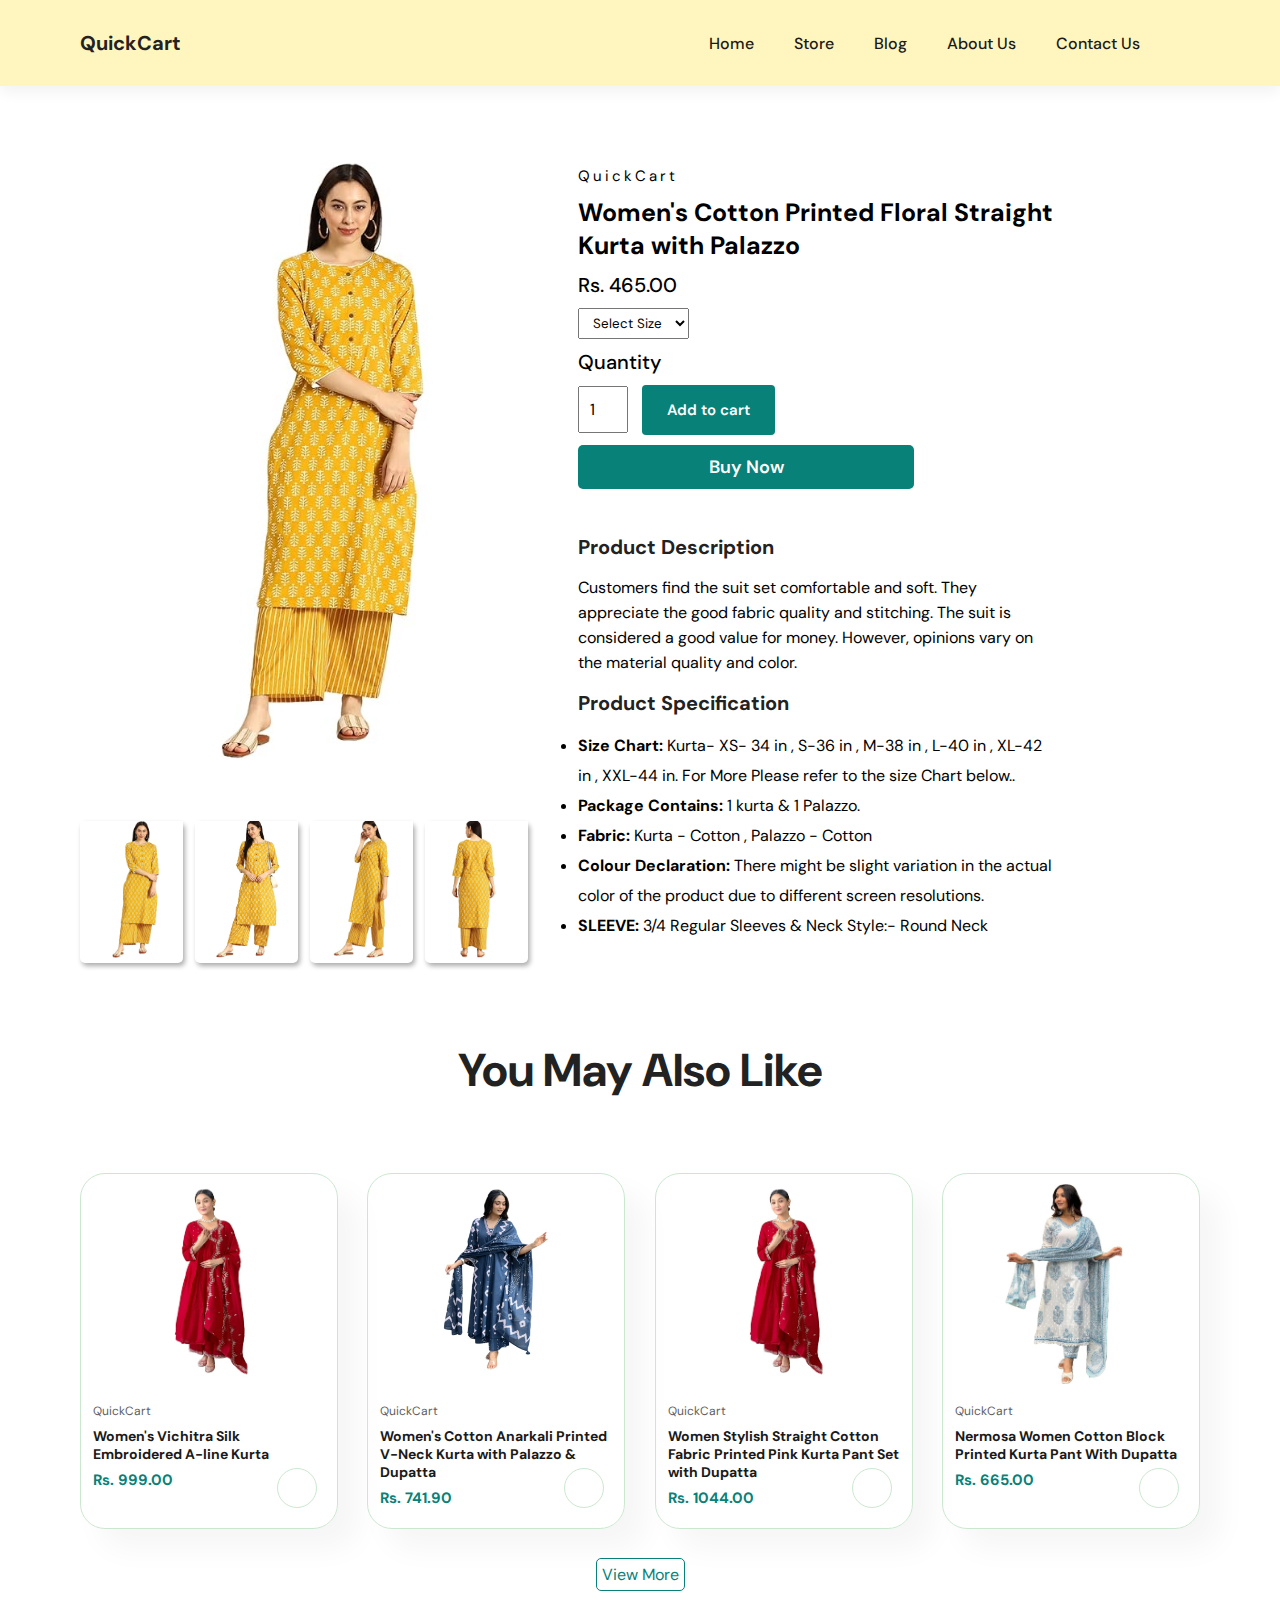
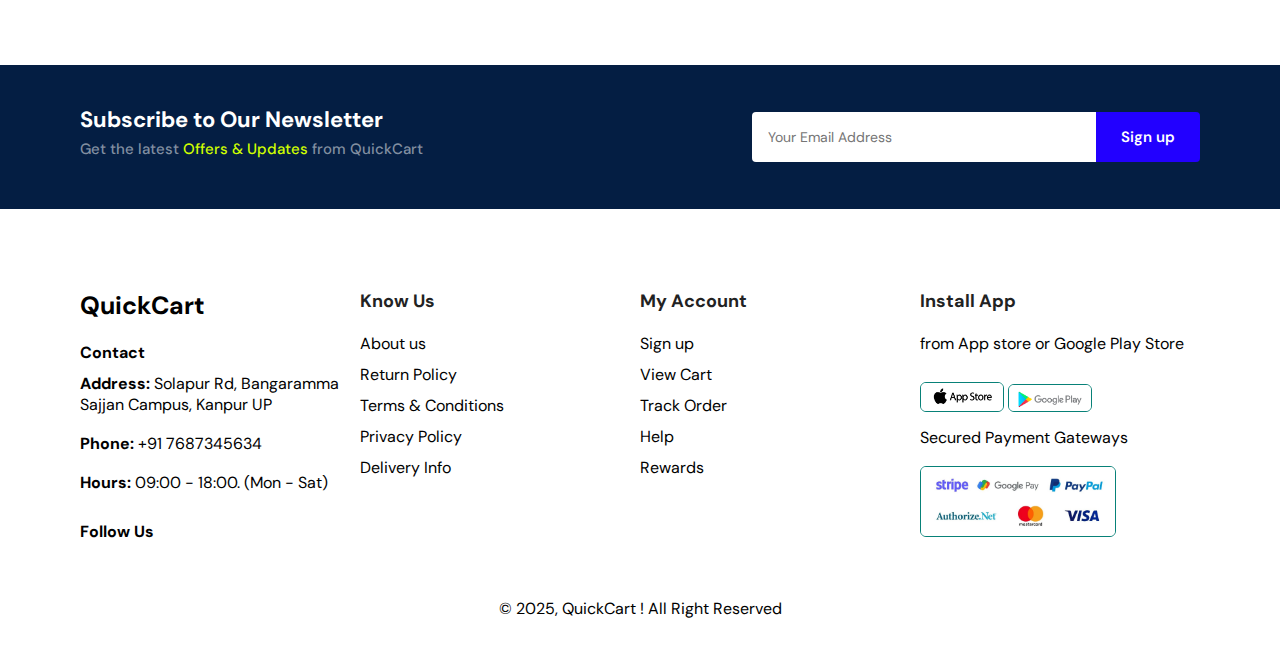
<file: sproduct.html>
<!DOCTYPE html>
<html lang="en">

<head>
    <meta charset="UTF-8">
    <meta name="viewport" content="width=device-width, initial-scale=1.0">
    <title>QuickCart Store</title>
    <link rel="stylesheet" href="style.css">
    <link rel="stylesheet" href="https://cdnjs.cloudflare.com/ajax/libs/font-awesome/6.5.2/css/all.min.css"
        integrity="sha512-SnH5WK+bZxgPHs44uWIX+LLJAJ9/2PkPKZ5QiAj6Ta86w+fsb2TkcmfRyVX3pBnMFcV7oQPJkl9QevSCWr3W6A=="
        crossorigin="anonymous" referrerpolicy="no-referrer" />
</head>


<body>
    <!-- Header Starts -->

    <section id="header">

        <!-- Logo -->
        <a href="index.html">
            <h4 class="logo">QuickCart</h4>
        </a>

        <!-- Navbar -->
        <div>
            <ul id="navbar">
                <li><a href="index.html">Home</a></li>
                <li><a href="store.html">Store</a></li>
                <li><a href="blog.html">Blog</a></li>
                <li><a href="about.html">About Us</a></li>
                <li><a href="contact.html">Contact Us</a></li>
                <li><a href="cart.html" id="lg-bag"><i class="fa-solid fa-cart-shopping"></i></a></i></li>
                <a href="#" id="close"><i class="fa-solid fa-xmark"></i></i></a>
            </ul>
        </div>
        <div id="mobile">
            <a href="cart.html"><i class="fa-solid fa-cart-shopping"></i></a>
            <i id="bar" class="fas fa-outdent"></i>
        </div>
    </section>

    <!-- Product Description -->

    <section id="prodetails" class="section-p1">
        <div class="single-pro-img">
            <img src="images/single product img/1.jpg" width="100%" id="MainImg" alt="">

            <div class="small-img-group">
                <div class="small-img-col">
                    <img src="images/single product img/1.jpg" width="100%" class="small-img">
                </div>
                <div class="small-img-col">
                    <img src="images/single product img/2.jpg" width="100%" class="small-img">
                </div>
                <div class="small-img-col">
                    <img src="images/single product img/3.jpg" width="100%" class="small-img">
                </div>
                <div class="small-img-col">
                    <img src="images/single product img/4.jpg" width="100%" class="small-img">
                </div>
            </div>

        </div>

        <div class="single-pro-details">
            <p>QuickCart</p>
            <h3>Women's Cotton Printed Floral Straight Kurta with Palazzo</h3>
            <h5>Rs. 465.00</h5>
            <select>
                <option>Select Size</option>
                <option>XS</option>
                <option>S</option>
                <option>M</option>
                <option>L</option>
                <option>XL</option>
                <option>XXL</option>
            </select>
            <h5>Quantity</h5>
            <input type="number" min="1" value="1">
            <button class="btn">Add to cart</button><br>
            <button class="buy-btn">Buy Now</button>
            <h4>Product Description</h4>
            <Span>
                Customers find the suit set comfortable and soft. They appreciate the good fabric quality and stitching.
                The suit is considered a good value for money. However, opinions vary on the material quality and color.
            </Span>

            <h4>Product Specification</h4>
            <Span>
                <ul>
                    <li><strong>Size Chart:</strong> Kurta- XS- 34 in , S-36 in , M-38 in , L-40 in , XL-42 in , XXL-44
                        in. For More Please refer to the size Chart below..</li>
                    <li><strong>Package Contains:</strong> 1 kurta & 1 Palazzo.</li>
                    <li><strong>Fabric:</strong> Kurta - Cotton , Palazzo - Cotton</li>
                    <li><strong>Colour Declaration:</strong> There might be slight variation in the actual color of the
                        product due to different screen resolutions.</li>
                    <li><strong>SLEEVE:</strong> 3/4 Regular Sleeves & Neck Style:- Round Neck</li>
                </ul>
            </Span>
        </div>
    </section>

    <!-- Also Like Products -->

    <section id="product1" class="section-p1">
        <h2>You May Also Like</h2>
        <p>Find Our Best Sellers in Crazy Deals</p>

        <div class="pro-container">
            <div class="pro">
                <img src="images/products/p1-1.jpg">
                <div class="des">
                    <span>QuickCart</span>
                    <h5>Women's Vichitra Silk Embroidered A-line Kurta</h5>
                    <div class="star">
                        <i class="fas fa-star"></i>
                        <i class="fas fa-star"></i>
                        <i class="fas fa-star"></i>
                        <i class="fas fa-star"></i>
                        <i class="fas fa-star"></i>
                    </div>
                    <h4>Rs. 999.00</h4>
                </div>
                <a href="#" target="_blank"><i class="fa-solid fa-cart-shopping cart"></i></a>
            </div>

            <div class="pro">
                <img src="images/products/p2-4.jpg">
                <div class="des">
                    <span>QuickCart</span>
                    <h5>Women's Cotton Anarkali Printed V-Neck Kurta with Palazzo & Dupatta</h5>
                    <div class="star">
                        <i class="fas fa-star"></i>
                        <i class="fas fa-star"></i>
                        <i class="fas fa-star"></i>
                        <i class="fas fa-star"></i>
                        <!-- <i class="fas fa-star"></i> -->
                    </div>
                    <h4>Rs. 741.90</h4>
                </div>
                <a href="https://www.amazon.in/Rangnavi-Anarkali-Printed-Palazzo-Dupatta/dp/B0DNW3JZNC/ref=sr_1_1_sspa?th=1&psc=1"
                    target="_blank"><i class="fa-solid fa-cart-shopping cart"></i></a>
            </div>

            <div class="pro">
                <img src="images/products/p1-1.jpg">
                <div class="des">
                    <span>QuickCart</span>
                    <h5>Women Stylish Straight Cotton Fabric Printed Pink Kurta Pant Set with Dupatta</h5>
                    <div class="star">
                        <i class="fas fa-star"></i>
                        <i class="fas fa-star"></i>
                        <i class="fas fa-star"></i>
                        <i class="fas fa-star"></i>
                        <i class="fas fa-star"></i>
                    </div>
                    <h4>Rs. 1044.00</h4>
                </div>
                <a href="https://www.amazon.in/Stylish-Straight-Cotton-Printed-Dupatta/dp/B0B6CDCWY4/ref=sr_1_2_sspa"
                    target="_blank"><i class="fa-solid fa-cart-shopping cart"></i></a>
            </div>

            <div class="pro">
                <img src="images/products/p4-1.jpg">
                <div class="des">
                    <span>QuickCart</span>
                    <h5>Nermosa Women Cotton Block Printed Kurta Pant With Dupatta</h5>
                    <div class="star">
                        <i class="fas fa-star"></i>
                        <i class="fas fa-star"></i>
                        <i class="fas fa-star"></i>
                        <i class="fas fa-star"></i>
                        <i class="fas fa-star"></i>
                    </div>
                    <h4>Rs. 665.00</h4>
                </div>
                <a href="https://www.amazon.in/Nermosa-Block-Printed-Kurta-Dupatta/dp/B0DCZ6HM7G/ref=sr_1_6"
                    target="_blank"><i class="fa-solid fa-cart-shopping cart"></i></a>
            </div>
        </div>
        <div class="view-more"><a href="store.html">View More</a></div>
    </section>

    <!-- News Letter Section -->

    <section id="newsletter" class="section-p1 section-m1">
        <div class="newstext">
            <h4>Subscribe to Our Newsletter</h4>
            <p>Get the latest <span>Offers & Updates</span> from QuickCart</p>
        </div>
        <div class="form">
            <input type="text" placeholder="Your Email Address">
            <button class="btn">Sign up</button>
        </div>
    </section>

    <!-- Footer Section -->

    <footer class="section-p1">
        <div class="col">
            <a href="index.html">
                <h3 class="logo">QuickCart</h3>
            </a>
            <h5>Contact</h5>
            <p><strong>Address: </strong>Solapur Rd, Bangaramma Sajjan Campus, Kanpur UP</p>
            <p><strong>Phone: </strong>+91 7687345634</p>
            <p><strong>Hours: </strong>09:00 - 18:00. (Mon - Sat)</p>
            <div class="follow">
                <h5>Follow Us</h5>
                <div class="icons">
                    <i class="fab fa-facebook-f"></i>
                    <i class="fab fa-twitter"></i>
                    <i class="fab fa-pinterest-p"></i>
                    <i class="fab fa-instagram"></i>
                    <i class="fab fa-youtube"></i>
                    <i class="fab fa-linkedin"></i>
                </div>
            </div>
        </div>

        <div class="col col-2">
            <h4>Know Us</h4>
            <a href="#">About us</a>
            <a href="#">Return Policy</a>
            <a href="#">Terms & Conditions</a>
            <a href="#">Privacy Policy</a>
            <a href="#">Delivery Info</a>
        </div>

        <div class="col col-2">
            <h4>My Account</h4>
            <a href="#">Sign up</a>
            <a href="#">View Cart</a>
            <a href="#">Track Order</a>
            <a href="#">Help</a>
            <a href="#">Rewards</a>
        </div>

        <div class="col install">
            <h4>Install App</h4>
            <p>from App store or Google Play Store</p>
            <div class="row">
                <img src="images/apple-store.jpg">
                <img src="images/google-store.png">
            </div>
            <div class="payment">
                <p>Secured Payment Gateways</p>
                <img src="images/secure-payments.jpg">
            </div>

        </div>

        <div class="copyright">
            © 2025, QuickCart ! All Right Reserved
        </div>
    </footer>


    <script>
        var mainImg = document.getElementById("MainImg");
        var smallImg = document.getElementsByClassName('small-img');

        smallImg[0].onclick = function(){
            mainImg.src = smallImg[0].src;
        }
        smallImg[1].onclick = function(){
            mainImg.src = smallImg[1].src;
        }
        smallImg[2].onclick = function(){
            mainImg.src = smallImg[2].src;
        }
        smallImg[3].onclick = function(){
            mainImg.src = smallImg[3].src;
        }
    </script>



    <script src="script.js"></script>
</body>

</html>
</file>
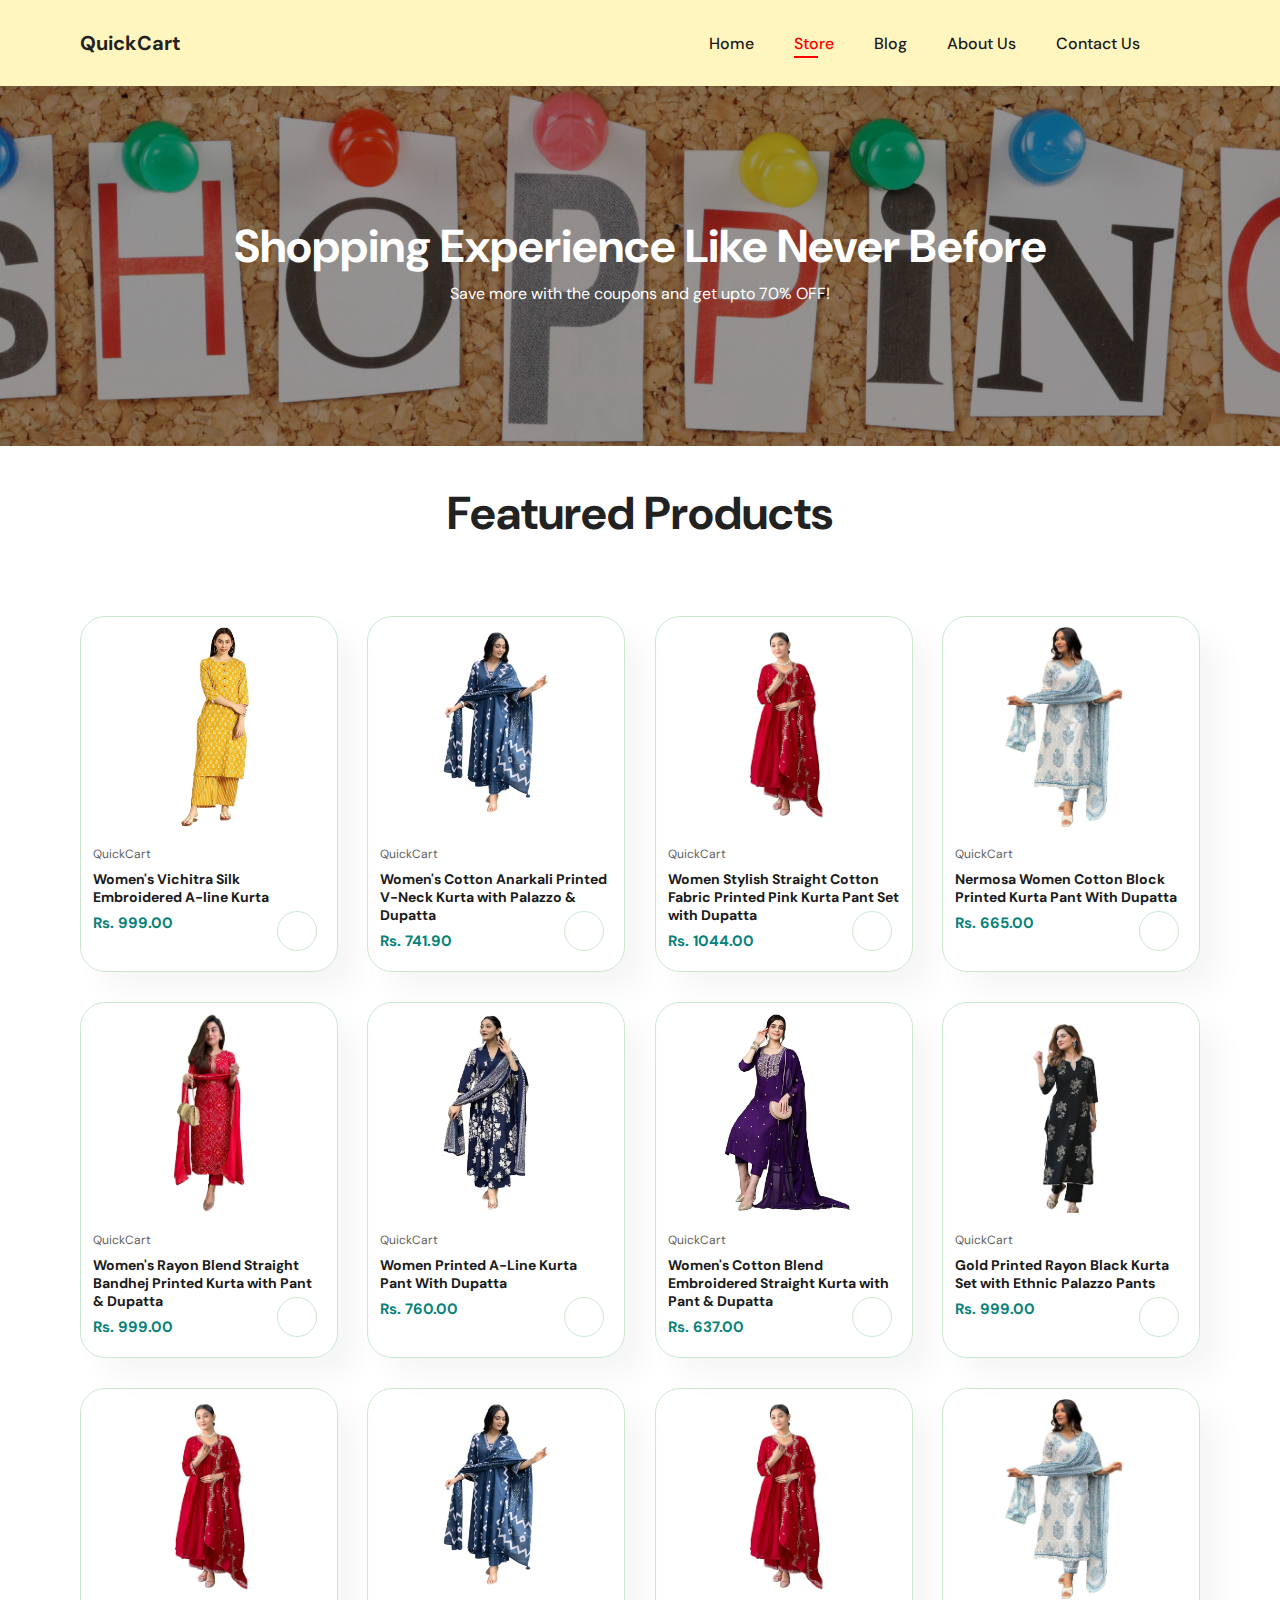
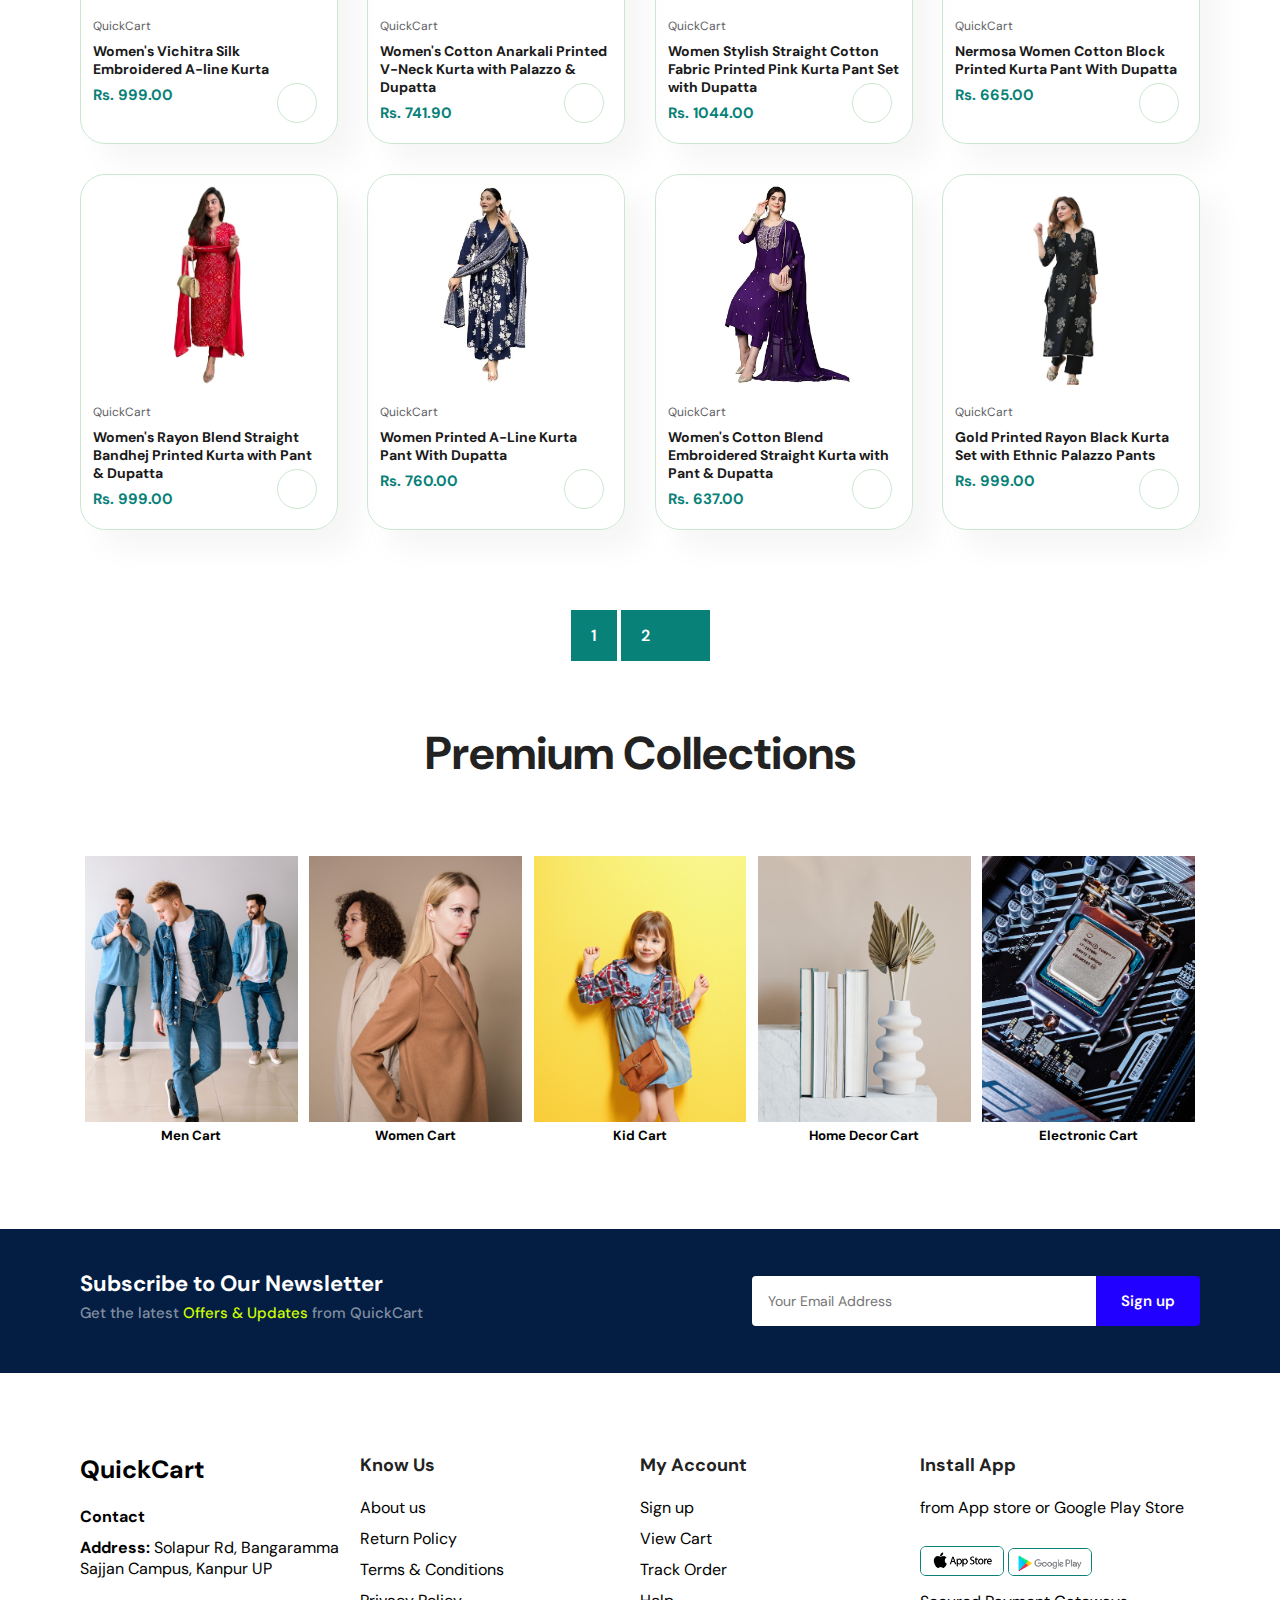
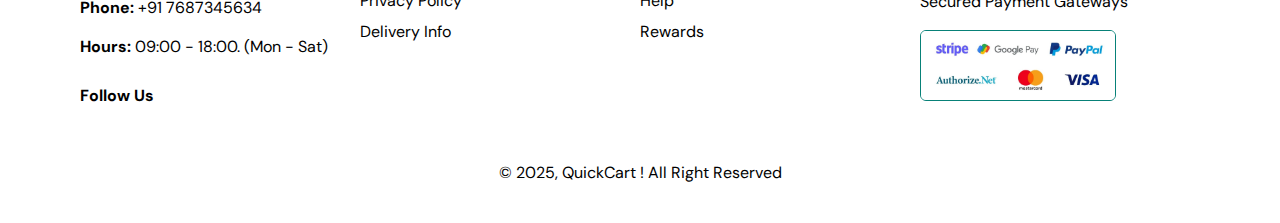
<file: store.html>
<!DOCTYPE html>
<html lang="en">

<head>
    <meta charset="UTF-8">
    <meta name="viewport" content="width=device-width, initial-scale=1.0">
    <title>QuickCart Store</title>
    <link rel="stylesheet" href="style.css">
    <link rel="stylesheet" href="https://cdnjs.cloudflare.com/ajax/libs/font-awesome/6.5.2/css/all.min.css"
        integrity="sha512-SnH5WK+bZxgPHs44uWIX+LLJAJ9/2PkPKZ5QiAj6Ta86w+fsb2TkcmfRyVX3pBnMFcV7oQPJkl9QevSCWr3W6A=="
        crossorigin="anonymous" referrerpolicy="no-referrer" />
</head>


<body>
    <!-- Header Starts -->

    <section id="header">

        <!-- Logo -->
        <a href="index.html">
            <h4 class="logo">QuickCart</h4>
        </a>


        <!-- Navbar -->
        <div>
            <ul id="navbar">
                <li><a href="index.html">Home</a></li>
                <li><a class="active" href="store.html">Store</a></li>
                <li><a href="blog.html">Blog</a></li>
                <li><a href="about.html">About Us</a></li>
                <li><a href="contact.html">Contact Us</a></li>
                <li><a href="cart.html" id="lg-bag"><i class="fa-solid fa-cart-shopping"></i></a></i></li>
                <a href="#" id="close"><i class="fa-solid fa-xmark"></i></i></a>
            </ul>
        </div>
        <div id="mobile">
            <a href="cart.html"><i class="fa-solid fa-cart-shopping"></i></a>
            <i id="bar" class="fas fa-outdent"></i>
        </div>
    </section>

    <!-- Hero section -->

    <section id="store-hero">
        <h2>Shopping Experience Like Never Before</h2>
        <p>Save more with the coupons and get upto 70% OFF!</p>
    </section>

    <!-- Featured Products -->

    <section id="product1" class="section-p1">
        <h2>Featured Products</h2>
        <p>Find Our Best Sellers in Crazy Deals</p>

        <div class="pro-container">
            <div class="pro" onclick="window.location.href = 'sproduct.html'">
                <img src="images/single product img/1.jpg">
                <div class="des">
                    <span>QuickCart</span>
                    <h5>Women's Vichitra Silk Embroidered A-line Kurta</h5>
                    <div class="star">
                        <i class="fas fa-star"></i>
                        <i class="fas fa-star"></i>
                        <i class="fas fa-star"></i>
                        <i class="fas fa-star"></i>
                        <i class="fas fa-star"></i>
                    </div>
                    <h4>Rs. 999.00</h4>
                </div>
                <a href="#" target="_blank"><i class="fa-solid fa-cart-shopping cart"></i></a>
            </div>

            <div class="pro">
                <img src="images/products/p2-4.jpg">
                <div class="des">
                    <span>QuickCart</span>
                    <h5>Women's Cotton Anarkali Printed V-Neck Kurta with Palazzo & Dupatta</h5>
                    <div class="star">
                        <i class="fas fa-star"></i>
                        <i class="fas fa-star"></i>
                        <i class="fas fa-star"></i>
                        <i class="fas fa-star"></i>
                        <!-- <i class="fas fa-star"></i> -->
                    </div>
                    <h4>Rs. 741.90</h4>
                </div>
                <a href="https://www.amazon.in/Rangnavi-Anarkali-Printed-Palazzo-Dupatta/dp/B0DNW3JZNC/ref=sr_1_1_sspa?th=1&psc=1"
                    target="_blank"><i class="fa-solid fa-cart-shopping cart"></i></a>
            </div>

            <div class="pro">
                <img src="images/products/p1-1.jpg">
                <div class="des">
                    <span>QuickCart</span>
                    <h5>Women Stylish Straight Cotton Fabric Printed Pink Kurta Pant Set with Dupatta</h5>
                    <div class="star">
                        <i class="fas fa-star"></i>
                        <i class="fas fa-star"></i>
                        <i class="fas fa-star"></i>
                        <i class="fas fa-star"></i>
                        <i class="fas fa-star"></i>
                    </div>
                    <h4>Rs. 1044.00</h4>
                </div>
                <a href="https://www.amazon.in/Stylish-Straight-Cotton-Printed-Dupatta/dp/B0B6CDCWY4/ref=sr_1_2_sspa"
                    target="_blank"><i class="fa-solid fa-cart-shopping cart"></i></a>
            </div>

            <div class="pro">
                <img src="images/products/p4-1.jpg">
                <div class="des">
                    <span>QuickCart</span>
                    <h5>Nermosa Women Cotton Block Printed Kurta Pant With Dupatta</h5>
                    <div class="star">
                        <i class="fas fa-star"></i>
                        <i class="fas fa-star"></i>
                        <i class="fas fa-star"></i>
                        <i class="fas fa-star"></i>
                        <i class="fas fa-star"></i>
                    </div>
                    <h4>Rs. 665.00</h4>
                </div>
                <a href="https://www.amazon.in/Nermosa-Block-Printed-Kurta-Dupatta/dp/B0DCZ6HM7G/ref=sr_1_6"
                    target="_blank"><i class="fa-solid fa-cart-shopping cart"></i></a>
            </div>

            <div class="pro">
                <img src="images/products/p5-1.jpg">
                <div class="des">
                    <span>QuickCart</span>
                    <h5>Women's Rayon Blend Straight Bandhej Printed Kurta with Pant & Dupatta</h5>
                    <div class="star">
                        <i class="fas fa-star"></i>
                        <i class="fas fa-star"></i>
                        <i class="fas fa-star"></i>
                        <i class="fas fa-star"></i>
                        <i class="fas fa-star"></i>
                    </div>
                    <h4>Rs. 999.00</h4>
                </div>
                <a href="https://www.amazon.in/GoSriKi-Bandhani-Printed-Straight-TURAE-RED-GS_L_Red_Large/dp/B0D1CPQZFN/ref=sr_1_7"
                    target="_blank"><i class="fa-solid fa-cart-shopping cart"></i></a>
            </div>

            <div class="pro">
                <img src="images/products/p6-1.jpg">
                <div class="des">
                    <span>QuickCart</span>
                    <h5>Women Printed A-Line Kurta Pant With Dupatta</h5>
                    <div class="star">
                        <i class="fas fa-star"></i>
                        <i class="fas fa-star"></i>
                        <i class="fas fa-star"></i>
                        <i class="fas fa-star"></i>
                        <i class="fas fa-star"></i>
                    </div>
                    <h4>Rs. 760.00</h4>
                </div>
                <a href="https://www.amazon.in/Nermosa-Women-Printed-Line-Dupatta/dp/B0DRYL4ZN4/ref=sr_1_8"
                    target="_blank"><i class="fa-solid fa-cart-shopping cart"></i></a>
            </div>

            <div class="pro">
                <img src="images/products/p7-1.jpg">
                <div class="des">
                    <span>QuickCart</span>
                    <h5>Women's Cotton Blend Embroidered Straight Kurta with Pant & Dupatta</h5>
                    <div class="star">
                        <i class="fas fa-star"></i>
                        <i class="fas fa-star"></i>
                        <i class="fas fa-star"></i>
                        <i class="fas fa-star"></i>
                        <i class="fas fa-star"></i>
                    </div>
                    <h4>Rs. 637.00</h4>
                </div>
                <a href="https://www.amazon.in/GoSriKi-Embroidered-Straight-Dupatta-Begani-NGT-GS_L_Blue_Large/dp/B0CKLR49JN/ref=sr_1_9"
                    target="_blank"><i class="fa-solid fa-cart-shopping cart"></i></a>
            </div>

            <div class="pro">
                <img src="images/products/p8-1.jpg">
                <div class="des">
                    <span>QuickCart</span>
                    <h5>Gold Printed Rayon Black Kurta Set with Ethnic Palazzo Pants</h5>
                    <div class="star">
                        <i class="fas fa-star"></i>
                        <i class="fas fa-star"></i>
                        <i class="fas fa-star"></i>
                        <i class="fas fa-star"></i>
                        <i class="fas fa-star"></i>
                    </div>
                    <h4>Rs. 999.00</h4>
                </div>
                <a href="https://www.amazon.in/Arayna-Womens-Printed-Palazzo-X-Large/dp/B0CH9ZJFJG/ref=sr_1_10"
                    target="_blank"><i class="fa-solid fa-cart-shopping cart"></i></a>
            </div>

            <div class="pro">
                <img src="images/products/p1-1.jpg">
                <div class="des">
                    <span>QuickCart</span>
                    <h5>Women's Vichitra Silk Embroidered A-line Kurta</h5>
                    <div class="star">
                        <i class="fas fa-star"></i>
                        <i class="fas fa-star"></i>
                        <i class="fas fa-star"></i>
                        <i class="fas fa-star"></i>
                        <i class="fas fa-star"></i>
                    </div>
                    <h4>Rs. 999.00</h4>
                </div>
                <a href="#" target="_blank"><i class="fa-solid fa-cart-shopping cart"></i></a>
            </div>

            <div class="pro">
                <img src="images/products/p2-4.jpg">
                <div class="des">
                    <span>QuickCart</span>
                    <h5>Women's Cotton Anarkali Printed V-Neck Kurta with Palazzo & Dupatta</h5>
                    <div class="star">
                        <i class="fas fa-star"></i>
                        <i class="fas fa-star"></i>
                        <i class="fas fa-star"></i>
                        <i class="fas fa-star"></i>
                        <!-- <i class="fas fa-star"></i> -->
                    </div>
                    <h4>Rs. 741.90</h4>
                </div>
                <a href="https://www.amazon.in/Rangnavi-Anarkali-Printed-Palazzo-Dupatta/dp/B0DNW3JZNC/ref=sr_1_1_sspa?th=1&psc=1"
                    target="_blank"><i class="fa-solid fa-cart-shopping cart"></i></a>
            </div>

            <div class="pro">
                <img src="images/products/p1-1.jpg">
                <div class="des">
                    <span>QuickCart</span>
                    <h5>Women Stylish Straight Cotton Fabric Printed Pink Kurta Pant Set with Dupatta</h5>
                    <div class="star">
                        <i class="fas fa-star"></i>
                        <i class="fas fa-star"></i>
                        <i class="fas fa-star"></i>
                        <i class="fas fa-star"></i>
                        <i class="fas fa-star"></i>
                    </div>
                    <h4>Rs. 1044.00</h4>
                </div>
                <a href="https://www.amazon.in/Stylish-Straight-Cotton-Printed-Dupatta/dp/B0B6CDCWY4/ref=sr_1_2_sspa"
                    target="_blank"><i class="fa-solid fa-cart-shopping cart"></i></a>
            </div>

            <div class="pro">
                <img src="images/products/p4-1.jpg">
                <div class="des">
                    <span>QuickCart</span>
                    <h5>Nermosa Women Cotton Block Printed Kurta Pant With Dupatta</h5>
                    <div class="star">
                        <i class="fas fa-star"></i>
                        <i class="fas fa-star"></i>
                        <i class="fas fa-star"></i>
                        <i class="fas fa-star"></i>
                        <i class="fas fa-star"></i>
                    </div>
                    <h4>Rs. 665.00</h4>
                </div>
                <a href="https://www.amazon.in/Nermosa-Block-Printed-Kurta-Dupatta/dp/B0DCZ6HM7G/ref=sr_1_6"
                    target="_blank"><i class="fa-solid fa-cart-shopping cart"></i></a>
            </div>

            <div class="pro">
                <img src="images/products/p5-1.jpg">
                <div class="des">
                    <span>QuickCart</span>
                    <h5>Women's Rayon Blend Straight Bandhej Printed Kurta with Pant & Dupatta</h5>
                    <div class="star">
                        <i class="fas fa-star"></i>
                        <i class="fas fa-star"></i>
                        <i class="fas fa-star"></i>
                        <i class="fas fa-star"></i>
                        <i class="fas fa-star"></i>
                    </div>
                    <h4>Rs. 999.00</h4>
                </div>
                <a href="https://www.amazon.in/GoSriKi-Bandhani-Printed-Straight-TURAE-RED-GS_L_Red_Large/dp/B0D1CPQZFN/ref=sr_1_7"
                    target="_blank"><i class="fa-solid fa-cart-shopping cart"></i></a>
            </div>

            <div class="pro">
                <img src="images/products/p6-1.jpg">
                <div class="des">
                    <span>QuickCart</span>
                    <h5>Women Printed A-Line Kurta Pant With Dupatta</h5>
                    <div class="star">
                        <i class="fas fa-star"></i>
                        <i class="fas fa-star"></i>
                        <i class="fas fa-star"></i>
                        <i class="fas fa-star"></i>
                        <i class="fas fa-star"></i>
                    </div>
                    <h4>Rs. 760.00</h4>
                </div>
                <a href="https://www.amazon.in/Nermosa-Women-Printed-Line-Dupatta/dp/B0DRYL4ZN4/ref=sr_1_8"
                    target="_blank"><i class="fa-solid fa-cart-shopping cart"></i></a>
            </div>

            <div class="pro">
                <img src="images/products/p7-1.jpg">
                <div class="des">
                    <span>QuickCart</span>
                    <h5>Women's Cotton Blend Embroidered Straight Kurta with Pant & Dupatta</h5>
                    <div class="star">
                        <i class="fas fa-star"></i>
                        <i class="fas fa-star"></i>
                        <i class="fas fa-star"></i>
                        <i class="fas fa-star"></i>
                        <i class="fas fa-star"></i>
                    </div>
                    <h4>Rs. 637.00</h4>
                </div>
                <a href="https://www.amazon.in/GoSriKi-Embroidered-Straight-Dupatta-Begani-NGT-GS_L_Blue_Large/dp/B0CKLR49JN/ref=sr_1_9"
                    target="_blank"><i class="fa-solid fa-cart-shopping cart"></i></a>
            </div>

            <div class="pro">
                <img src="images/products/p8-1.jpg">
                <div class="des">
                    <span>QuickCart</span>
                    <h5>Gold Printed Rayon Black Kurta Set with Ethnic Palazzo Pants</h5>
                    <div class="star">
                        <i class="fas fa-star"></i>
                        <i class="fas fa-star"></i>
                        <i class="fas fa-star"></i>
                        <i class="fas fa-star"></i>
                        <i class="fas fa-star"></i>
                    </div>
                    <h4>Rs. 999.00</h4>
                </div>
                <a href="https://www.amazon.in/Arayna-Womens-Printed-Palazzo-X-Large/dp/B0CH9ZJFJG/ref=sr_1_10"
                    target="_blank"><i class="fa-solid fa-cart-shopping cart"></i></a>
            </div>


        </div>
    </section>

    <!-- Pagination -->
    <section id="pagination" class="section-p1">
        <a href="#">1</a>
        <a href="#">2</a>
        <a href="#"><i class="fa-solid fa-arrow-right"></i></a>
    </section>

    <!-- Image Gallery - Collections -->

    <section id="sliders" class="section-m1">
        <h2>Premium Collections</h2>
        <p>Find Our Latest Collections Exclusiv At Quickcart (Special Discount Applied)</p>
        <div id="img-slider" class="section-p1">
            <div class="card"><img src="images/image gallery/men.png">
                <h5>Men Cart</h5>
            </div>
            <div class="card"><img src="images/image gallery/women.png">
                <h5>Women Cart</h5>
            </div>
            <div class="card"><img src="images/image gallery/kid.png">
                <h5>Kid Cart</h5>
            </div>
            <div class="card"><img src="images/image gallery/home decor.png">
                <h5>Home Decor Cart</h5>
            </div>
            <div class="card"><img src="images/image gallery/electronics.png">
                <h5>Electronic Cart</h5>
            </div>
        </div>
    </section>

    <!-- News Letter Section -->

    <section id="newsletter" class="section-p1 section-m1">
        <div class="newstext">
            <h4>Subscribe to Our Newsletter</h4>
            <p>Get the latest <span>Offers & Updates</span> from QuickCart</p>
        </div>
        <div class="form">
            <input type="text" placeholder="Your Email Address">
            <button class="btn">Sign up</button>
        </div>
    </section>

    <!-- Footer Section -->

    <footer class="section-p1">
        <div class="col">
            <a href="index.html">
                <h3 class="logo">QuickCart</h3>
            </a>
            <h5>Contact</h5>
            <p><strong>Address: </strong>Solapur Rd, Bangaramma Sajjan Campus, Kanpur UP</p>
            <p><strong>Phone: </strong>+91 7687345634</p>
            <p><strong>Hours: </strong>09:00 - 18:00. (Mon - Sat)</p>
            <div class="follow">
                <h5>Follow Us</h5>
                <div class="icons">
                    <i class="fab fa-facebook-f"></i>
                    <i class="fab fa-twitter"></i>
                    <i class="fab fa-pinterest-p"></i>
                    <i class="fab fa-instagram"></i>
                    <i class="fab fa-youtube"></i>
                    <i class="fab fa-linkedin"></i>
                </div>
            </div>
        </div>

        <div class="col col-2">
            <h4>Know Us</h4>
            <a href="#">About us</a>
            <a href="#">Return Policy</a>
            <a href="#">Terms & Conditions</a>
            <a href="#">Privacy Policy</a>
            <a href="#">Delivery Info</a>
        </div>

        <div class="col col-2">
            <h4>My Account</h4>
            <a href="#">Sign up</a>
            <a href="#">View Cart</a>
            <a href="#">Track Order</a>
            <a href="#">Help</a>
            <a href="#">Rewards</a>
        </div>

        <div class="col install">
            <h4>Install App</h4>
            <p>from App store or Google Play Store</p>
            <div class="row">
                <img src="images/apple-store.jpg">
                <img src="images/google-store.png">
            </div>
            <div class="payment">
                <p>Secured Payment Gateways</p>
                <img src="images/secure-payments.jpg">
            </div>

        </div>

        <div class="copyright">
            © 2025, QuickCart ! All Right Reserved
        </div>
    </footer>




    <script src="script.js"></script>
</body>

</html>
</file>
<file: style.css>
@import url('https://fonts.googleapis.com/css2?family=DM+Sans:ital,opsz,wght@0,9..40,100..1000;1,9..40,100..1000&family=Inter:ital,opsz,wght@0,14..32,100..900;1,14..32,100..900&family=Philosopher:wght@700&family=Poppins:ital,wght@0,100;0,200;0,300;0,400;0,500;0,600;0,700;0,800;0,900;1,100;1,200;1,300;1,400;1,500;1,600;1,700;1,800;1,900&display=swap');

* {
    margin: 0;
    padding: 0;
    box-sizing: border-box;
    font-family: "DM Sans", Arial, Helvetica, sans-serif;
}

h1 {
    font-size: 50px;
    line-height: 64px;
    color: #222222;
}

h2 {
    font-size: 46px;
    line-height: 54px;
    color: #222222;
}

h4 {
    font-size: 20px;
    color: #222222;
}

h6 {
    font-size: 12px;
    font-weight: 700;
}

p {
    font-size: 16px;
    color: #465b52;
}

.section-p1 {
    padding: 40px 80px;
}

.section-m1 {
    margin: 40px 0;
}

button.btn {
    font-size: 15px;
    font-weight: 600;
    padding: 15px 25px;
    color: #000000;
    background-color: #FFF6BF;
    border-radius: 4px;
    cursor: pointer;
    border: none;
    outline: none;
    transition: 0.5s ease;
}

button.btn:hover {
    transform: scale(0.8);
    background-color: #088178;
    color: #ffffff;
}

button.white {
    font-size: 13px;
    font-weight: 600;
    padding: 11px 18px;
    color: #ffffff;
    background-color: transparent;
    cursor: pointer;
    border: 1px solid #ffffff;
    outline: none;
    transition: 0.5s ease;
}

body {
    width: 100%;
}

/* Header Starts Here */

#header {
    display: flex;
    justify-content: space-between;
    align-items: center;
    padding: 30px 80px;
    background: #FFF6BF;
    box-shadow: 0 5px 15px rgba(0, 0, 0, 0.06);
    position: sticky;
    z-index: 999;
}

#header a {
    text-decoration: none;
}

#navbar {
    display: flex;
    align-items: center;
    justify-content: center;
}

#navbar li {
    list-style: none;
    padding: 0 20px;
    position: relative;
}

#navbar li a {
    text-decoration: none;
    font-size: 16px;
    font-weight: 500;
    color: #1a1a1a;
    transform: 0.3s ease;
}

#navbar li a:hover,
#navbar li a.active {
    color: rgb(255, 0, 0);
}

#navbar li a.active::after,
#navbar li a:hover::after {
    content: '';
    width: 30%;
    height: 2px;
    background: rgb(255, 0, 0);
    position: absolute;
    bottom: -4px;
    left: 20px;
}

#mobile {
    display: none;
    align-items: center;
}

#close {
    display: none;
}

/* Hero Section */
#hero {
    background-image: url(images/heroimg.jpg);
    height: 80vh;
    width: 100%;
    background-size: cover;
    background-position: top 25% right 0;
    padding: 0 80px;
    display: flex;
    flex-direction: column;
    align-items: flex-start;
    justify-content: center;
}

#hero h4 {
    padding-bottom: 10px;
    color: white;
}

#hero h1 {
    color: #FFF6BF;
    padding-bottom: 5px;
    -webkit-text-stroke: 1px red;
}

#hero p {
    color: rgb(255, 255, 255);
    font-size: 20px;
}

#hero button {
    background-color: #FFF6BF;
    color: #1a1a1a;
    border: 0;
    padding: 15px;
    margin-top: 15px;
    font-size: 15px;
    font-weight: 600;
    cursor: pointer;
}

/* Feature Section */

#feature {
    display: flex;
    align-items: center;
    justify-content: space-between;
    flex-wrap: wrap;
}

#feature .fe-box {
    width: 200px;
    text-align: center;
    padding: 35px 15px;
    box-shadow: 20px 20px 34px rgba(0, 0, 0, 0.03);
    border: 1px solid #cce7d0;
}

#feature .fe-box:hover {
    box-shadow: 10px 10px 54px rgba(0, 0, 0, 0.1);
}

#feature .fe-box img {
    width: 50%;
    margin-bottom: 10px;
}

#feature .fe-box h6 {
    display: inline-block;
    padding: 9px 8px 6px 8px;
    line-height: 1;
    border-radius: 4px;
    color: #088178;
    background-color: #FFF6BF;
}

/* Featured Products */

#product1 {
    text-align: center;
}

#product1 .pro-container {
    display: flex;
    justify-content: space-between;
    padding-top: 20px;
    flex-wrap: wrap;
    margin-top: 20px;
}

#product1 .pro {
    width: 23%;
    min-width: 250px;
    padding: 10px 12px;
    border: 1px solid #cce7d0;
    border-radius: 25px;
    cursor: pointer;
    box-shadow: 20px 20px 30px rgba(0, 0, 0, 0.04);
    margin: 15px 0;
    transition: 0.2s ease;
    position: relative;
}

#product1 .pro:hover {
    box-shadow: 20px 20px 30px rgba(0, 0, 0, 0.08);
}

#product1 .pro img {
    width: 100%;
    height: 200px;
    object-fit: contain;
    transition: 0.6s ease;
}

#product1 .pro img:hover {
    transform: scale(0.9);
}

#product1 .pro .des {
    text-align: start;
    padding: 10px 0;
}

#product1 .pro .des span {
    color: #606063;
    font-size: 12px;
}

#product1 .pro .des h5 {
    padding-top: 7px;
    color: #1a1a1a;
    font-size: 14px;
}

#product1 .pro .des i {
    font-size: 12px;
    color: #f7d600;
}

#product1 .pro .des h4 {
    padding-top: 7px;
    font-size: 15px;
    font-weight: 700;
    color: #088178;
}

#product1 .pro .cart {
    width: 40px;
    height: 40px;
    line-height: 40px;
    border-radius: 50px;
    color: #088178;
    border: 1px solid #cce7d0;
    position: absolute;
    bottom: 20px;
    right: 20px;
    transition: 0.2s ease;
}

#product1 .pro .cart:hover {
    transform: scale(1.1);
}

/* Banner - Call to action */

#banner {
    display: flex;
    flex-direction: column;
    text-align: center;
    justify-content: center;
    align-items: center;
    background-image: url(images/banner1.png);
    width: 100%;
    height: 40vh;
    background-size: cover;
    background-position: center;
}

#banner h4 {
    color: #ffffff;
}

#banner h2 {
    color: #ffffff;
    font-size: 40px;
    padding: 10px 0;
}

#banner h2 span {
    color: #ef3636;
    -webkit-text-stroke: 1px #f7d600;
}

/* Image Gallery - Collections */

#sliders {
    text-align: center;
}

#img-slider {
    display: flex;
    flex-wrap: wrap;
    text-align: center;
    align-items: center;
    justify-content: space-between;
}

.card {
    width: 19%;
    margin: 5px;
    box-sizing: border-box;
    transition: 0.5s ease;
    cursor: pointer;
}

.card img {
    width: 100%;
}

#img-slider:hover> :not(:hover) {
    opacity: 0.3;
}

.card:hover {
    transform: scale(1.1);
}

/* Offer Banners */

#sm-banner {
    display: flex;
    flex-wrap: wrap;
    justify-content: space-between;
}

#sm-banner .banner-box {
    display: flex;
    flex-direction: column;
    text-align: center;
    justify-content: center;
    align-items: flex-start;
    background-image: url(images/banner\ offer.jpg);
    width: 670px;
    height: 50vh;
    background-size: cover;
    background-position: center;
    padding: 30px;
}

#sm-banner .banner-box2 {
    background-image: url(images/Summer\ Collcetion.jpg);

}

#sm-banner h5 {
    color: #ffffff;
    font-size: 20px;
    font-weight: 300;
}

#sm-banner h3 {
    color: #ffffff;
    font-size: 28px;
    font-weight: 800;
    padding-bottom: 7px;
}

#sm-banner span {
    color: #ffffff;
    font-size: 14px;
    font-weight: 500;
    padding-bottom: 15px;
}

#sm-banner .banner-box:hover button {
    background: #088178;
    border: #088178;
}

#banner3 {
    display: flex;
    flex-wrap: wrap;
    justify-content: space-between;
    padding: 0 80px;
}

#banner3 .banner-box {
    display: flex;
    flex-direction: column;
    text-align: center;
    justify-content: center;
    align-items: flex-start;
    background-image: url(images/banner4.jpg);
    width: 30%;
    height: 30vh;
    background-size: cover;
    background-position: center;
    padding: 20px;
    margin-bottom: 20px;
}

#banner3 .banner2 {
    background-image: url(images/banner3.jpg);
}

#banner3 .banner2 h3 {
    color: #2200ff;
    -webkit-text-stroke: 0.5px rgb(255, 255, 255);
}

#banner3 .banner2 h5 {
    color: #ff0000;
    -webkit-text-stroke: 0.5px rgb(255, 255, 255);
}

#banner3 .banner3 h3 {
    color: #090043;
}

#banner3 .banner3 h5 {
    color: #ff0000;
}

#banner3 .banner3 {
    background-image: url(images/banner2.jpg);
}

#banner3 h3 {
    color: #ffffff;
    font-size: 22px;
    font-weight: 900;
}

#banner3 h5 {
    color: #ffffff;
    font-size: 15px;
    font-weight: 800;
}

/* Newsletter Section */

#newsletter {
    display: flex;
    justify-content: space-between;
    flex-wrap: wrap;
    align-items: center;
    background-color: #041e43;
}

#newsletter h4 {
    color: #ffffff;
    font-size: 22px;
    font-weight: 700;
}

#newsletter p {
    color: #818ea0;
    font-size: 15px;
    font-weight: 500;
    margin-top: 5px;
}

#newsletter p span {
    color: #d0ff00;
    font-size: 15px;
    font-weight: 500;
}

#newsletter input {
    height: 3.125rem;
    padding: 0 0.125em;
    font-size: 14px;
    width: 100%;
    border: 1px solid transparent;
    border-radius: 4px;
    outline: none;
    border-top-right-radius: 0;
    border-bottom-right-radius: 0;
    padding: 0 15px;
}

#newsletter button {
    color: #ffffff;
    background-color: #2200ff;
    white-space: nowrap;
    border-top-left-radius: 0;
    border-bottom-left-radius: 0;
}

#newsletter .form {
    display: flex;
    flex-wrap: nowrap;
    width: 40%;
}

/* Footer Design */
footer {
    display: flex;
    flex-wrap: wrap;
    justify-content: space-between;
}

footer .col {
    display: flex;
    flex-direction: column;
    align-items: flex-start;
    margin-bottom: 20px;
    width: 25%;
}

footer a {
    font-size: 16px;
    text-decoration: none;
    margin-bottom: 10px;
    color: #000000;
}

footer a:hover {
    color: #088178;
}

footer h3 {
    font-size: 25px;
    padding-bottom: 10px;
}

footer h4 {
    font-size: 18px;
    padding-bottom: 20px;
}

footer p {
    color: #000000;
    font-size: 16px;
    padding-bottom: 8px;
}

footer h5 {
    font-size: 16px;
    padding-bottom: 10px;
}

footer .follow {
    margin-top: 10px;
}

footer .follow i {
    font-size: 20px;
    color: #041e43;
    padding-right: 15px;
    cursor: pointer;
}

footer .follow i:hover {
    color: #088178;
}

footer .install .row img {
    width: 30%;
    border: 1px solid #088178;
    border-radius: 6px;
    margin: 10px 0;
}

footer .install .payment img {
    width: 70%;
    border: 1px solid #088178;
    border-radius: 6px;
    /* margin-top: 10px; */
}

footer .copyright {
    width: 100%;
    text-align: center;
}


/* Store Page */

#store-hero {
    background-image: url("images/store page/store-hero\ img.png");
    background-position: center center;
    background-size: cover;
    width: 100%;
    height: 40vh;
    display: flex;
    flex-direction: column;
    justify-content: center;
    text-align: center;
    padding: 15px;
}

#store-hero h2,
#store-hero p {
    color: #ffffff;
    margin-bottom: 10px;
}

#pagination {
    text-align: center;
}

#pagination a {
    background-color: #088178;
    color: #ffffff;
    padding: 15px 20px;
    border: 4px;
    text-decoration: none;
    font-weight: 600;
}

#pagination a i {
    font-size: 16px;
}

/* Single product Details */

#prodetails {
    display: flex;
    margin-top: 20px;
}

#prodetails .single-pro-img {
    width: 40%;
    margin-right: 50Px;
    text-align: center;
}

#MainImg {
    width: 100%;
    height: 70vh;
    object-fit: contain;
    margin-bottom: 40px;
}

.small-img-group {
    display: flex;
    justify-content: space-between;
}

.small-img-col {
    flex-basis: 23%;
    cursor: pointer;
    box-shadow: 2px 3px 5px #acacac;
    border-radius: 5px;
}

#prodetails .single-pro-details {
    width: 50%;
    padding-top: 10px;
    padding-right: 80px;
}

#prodetails .single-pro-details p {
    color: #000000;
    padding: 10px 0 0px 0;
    font-size: 15px;
    letter-spacing: 3px;
}

#prodetails .single-pro-details h3 {
    font-size: 25px;
}

#prodetails .single-pro-details h5 {
    font-size: 20px;
    font-weight: 500;
    margin: 10px 0;
}

#prodetails .single-pro-details select {
    display: block;
    padding: 5px 10px;
    margin-bottom: 10px;
}

#prodetails .single-pro-details input {
    width: 50px;
    height: 47px;
    padding: 0 3px 0 10px;
    margin-right: 10px;
    font-size: 16px;
}

#prodetails .single-pro-details input:focus {
    outline: none;
}

#prodetails .single-pro-details button {
    background-color: #088178;
    color: #ffffff;
}

.buy-btn {
    width: 70%;
    background-color: #088178;
    padding: 10px;
    margin-top: 10px;
    outline: none;
    border: none;
    border-radius: 5px;
    margin-bottom: 30px;
    font-size: 18px;
    font-weight: 600;
    cursor: pointer;
    transition: 0.5s ease;
}

.buy-btn:hover {
    transform: scale(0.9);
}

#prodetails .single-pro-details Span {
    line-height: 25px;
}

#prodetails .single-pro-details h4 {
    margin: 15px 0;
}

#prodetails .single-pro-details Span ul {
    line-height: 30px;
}

.view-more {
    margin-top: 20px;
}

.view-more a {
    text-decoration: none;
    font-size: 16px;
    color: #088178;
    border: 1px solid #088178;
    padding: 5px;
    border-radius: 5px;
    margin-top: 25px;
}

/* Blog Page */

#blog-header {
    background-image: url('images/blog-heroimg.png');
    background-position: center center;
    background-size: cover;
    width: 100%;
    height: 40vh;
    display: flex;
    flex-direction: column;
    justify-content: center;
    text-align: center;
    padding: 15px;
}

#blog-header h2,
p {
    color: #ffffff;
    margin-bottom: 10px;
}

#blogs {
    padding: 150px 150px 0 150px;
}

#blogs .blog-box {
    display: flex;
    align-items: center;
    width: 100%;
    position: relative;
    padding-bottom: 90px;
}

#blogs .blog-img {
    width: 50%;
    margin-top: 40px;
}

#blogs img {
    width: 100%;
    height: 300px;
    object-fit: cover;
    box-shadow: 2px 3px 10px #465b52;
    border-radius: 5px;
    transition: 0.8s ease;
}

#blogs img:hover {
    transform: scale(0.9);
}

#blogs .blog-detail {
    width: 50%;
    padding-left: 50px;
}

#blogs .blog-detail p {
    color: #757575;
    margin-top: 10px;
}

#blogs .blog-detail a {
    text-decoration: none;
    color: #000000;
    font-weight: 700;
    font-size: 11px;
    position: relative;
    transition: 0.3s;
}

#blogs .blog-detail a::after {
    content: "";
    width: 50px;
    height: 1px;
    color: #000000;
    position: absolute;
    top: 8px;
    right: -60px;
}

#blogs .blog-detail a:hover {
    color: #088178;
}

#blogs .blog-detail a:hover::after {
    background-color: #088178;
}

#blogs .blog-box h1 {
    position: absolute;
    top: -3px;
    left: 0;
    font-size: 70px;
    font-weight: 700;
    color: #c9cbce;
    z-index: -9;
}

/* About Page */
#about-hero {
    background-image: url('images/about/about-heroimg.png');
    background-position: center center;
    background-size: cover;
    width: 100%;
    height: 40vh;
    display: flex;
    flex-direction: column;
    justify-content: center;
    text-align: center;
    padding: 15px;
}

#about-hero h2,
p {
    color: #ffffff;
}

#about-head {
    display: flex;
    align-items: center;
}

#about-head img {
    width: 50%;
    box-shadow: 2px 3px 10px #757575;
    border-radius: 10px;
}

#about-head div {
    padding-left: 50px;
}

#about-head p {
    color: #000000;
    margin: 10px 0 10px 0;
    line-height: 1.5;
}

#about-sale {
    text-align: center;
}

#about-sale .video {
    width: 50%;
    height: 100%;
    margin: 30px auto 0 auto;
}

#about-sale .video video {
    width: 100%;
    height: 100%;
    border-radius: 20px;
    box-shadow: 2px 3px 8px #465b52;
}

#about-sale span {
    color: #ff0d00;
}

/* Contact Page */

#contact-hero {
    background-color: #088178;
    height: 40vh;
    display: flex;
    flex-direction: column;
    justify-content: center;
    text-align: center;
    padding: 15px;
}

#contact-hero h2,
p {
    color: #ffffff;
}

#contact-details {
    display: flex;
    align-items: center;
    justify-content: space-between;
}

#contact-details .details {
    width: 40%;
}

#contact-details .details p {
    color: #5b5b5b;
    margin: -5px;
    font-size: 16px;
}

#contact-details .details span,
#form-details form {
    font-size: 12px;
}

#contact-details .details h2,
#form-details form h2 {
    font-size: 26px;
    line-height: 35px;
    padding: 20px 0;
}

#contact-details .details h3 {
    font-size: 16px;
    padding-bottom: 15px;
    color: #088178;
}

#contact-details .details li {
    list-style: none;
    display: flex;
    padding: 10px 0;
}

#contact-details .details li i {
    font-size: 14px;
    padding-right: 22px;
}

#contact-details .map {
    width: 55%;
    height: 400px;
}

#contact-details .map iframe {
    width: 100%;
    height: 100%;
}

#form-details {
    display: flex;
    justify-content: space-between;
    margin: 30px;
    padding: 80px;
    border: 1px solid #e1e1e1;
}

#form-details form {
    width: 65%;
    display: flex;
    flex-direction: column;
    align-items: flex-start;
}

#form-details form input,
#form-details form textarea {
    width: 100%;
    padding: 20px 15px;
    outline: none;
    margin-bottom: 20px;
    border: 1px solid #088178;
}

#form-details form button {
    background-color: #088178;
    color: #ffffff;
}

#form-details .team div {
    padding-bottom: 25px;
    display: flex;
    align-items: flex-start;
}

#form-details .team div img {
    width: 65px;
    height: 65px;
    border-radius: 100%;
    object-fit: cover;
    margin-right: 20px;
    border: 1px solid #088178;
    transition: 0.5s ease;
}

#form-details .team div img:hover {
    transform: scale(1.1);
}

#form-details .team div p {
    color: #606063;
    margin: 0;
    line-height: 25px;
    font-size: 15px;
}

#form-details .team div p span {
    display: block;
    font-size: 16px;
    font-weight: 600;
    color: #000000;
}

/* Cart Page */

#cart{
    overflow: visible;
    overflow-x: scroll;
}

#cart table {
    width: 100%;
    border-collapse: collapse;
    table-layout: fixed;
    /* white-space: wrap; */
    word-wrap: break-word;
}

#cart table img {
    width: 70px;
}

#cart table td:nth-child(1) {
    width: 100px;
    text-align: center;
}

#cart table td:nth-child(2) {
    width: 150px;
    text-align: center;
}

#cart table td:nth-child(3) {
    width: 250px;
    text-align: center;
    text-overflow: inherit;
}

#cart table td:nth-child(4),
#cart table td:nth-child(5),
#cart table td:nth-child(6) {
    width: 150px;
    text-align: center;
}

#cart table td:nth-child(5) input {
    width: 70px;
    padding: 10px 5px 10px 15px;
}

#cart table thead {
    border: 1px solid #e2e9e1;
    border-left: none;
    border-right: none;
}

#cart table thead td{
    font-size: 14px;
    font-weight: 700;
    padding: 18px 0;
}

#cart table tbody tr td{
    padding-top: 20px;
}

#cart table tbody td{
    font-size: 16px;
}

#cart-add{
    display: flex;
    flex-wrap: wrap;
    justify-content: space-between;
}

#coupon{
    width: 50%;
    margin-bottom: 30px;
}

#coupon h3,
#subtotal h3{
    padding-bottom: 15px;
}

#coupon input{
    padding: 10px 20px;
    outline: none;
    width: 60%;
    margin-right: 10px;
    bottom: 1px solid #e2e9e1;
}

#coupon button,
#subtotal button{
    background-color: #088178;
    color: #ffffff;
    padding: 12px 20px;
}

#subtotal{
    width: 50%;
    margin-bottom: 30px;
    border: 1px solid #e2e9e1;
    padding: 30px;
}

#subtotal table{
    border-collapse: collapse;
    width: 100%;
    margin-bottom: 20px;
}

#subtotal table td{
    width: 50%;
    font-size: 15px;
    padding: 10px;
    border: 1px solid #e2e9e1;
}












/* Start Media Query */

@media (max-width:799px) {

    .section-p1 {
        padding: 40px 40px;
    }

    /* Navbar Optimization */
    #navbar {
        display: flex;
        flex-direction: column;
        align-items: flex-start;
        justify-content: flex-start;
        position: fixed;
        top: 0;
        right: -300px;
        height: 100vh;
        width: 300px;
        background-color: #ffffff;
        box-shadow: 0 40px 60px rgba(0, 0, 0, 0.1);
        padding: 80px 0 0 10px;
        transition: 0.5s;
    }

    #navbar.active {
        right: 0px;
    }

    #navbar li {
        margin-bottom: 15px;
    }

    #mobile {
        display: flex;
        align-items: center;
    }

    #mobile a,
    i:hover {
        color: #088178;
    }

    #mobile i {
        color: #000000;
        padding-left: 20px;
        font-size: 24px;
    }

    #close {
        display: initial;
        position: absolute;
        left: 30px;
        top: 30px;
        font-size: 24px;
        color: #000000;
    }

    #lg-bag {
        display: none;
    }

    /* Hero section Optimization */
    #hero {
        height: 70vh;
        background-position: top 35% right 50%;
        padding: 0 80px;
    }

    /* Feature Section Optimization */
    #feature {
        justify-content: center;
    }

    #feature .fe-box {
        margin: 15px 15px;
    }

    #product1 .pro-container {
        justify-content: center;
    }

    #product1 .pro {
        margin: 15px;
    }

    /* Banner optimization */
    #banner {
        height: 30vh;
        padding: 20px;
    }

    /* Banner box */
    #sm-banner .banner-box {
        width: 100%;
        height: 50vh;
    }

    #banner3 {
        padding: 0 40px;
    }

    #banner3 .banner-box {
        width: 30%;
    }

    /* Single product page */

    #prodetails {
        margin-top: 0px;
    }

    #prodetails .single-pro-details {
        width: 50%;
        padding-top: 0px;
        padding-right: 00px;
    }

    #MainImg {
        margin-bottom: 0px;
        height: 50vh;
    }

    .buy-btn {
        width: 100%;
    }

    /* Blog Page */
    #blogs {
        padding: 50px 50px 0 50px;
    }

    /* About Page */
    #about-sale .video {
        width: 90%;
        height: 100%;
        margin: 30px auto 0 auto;
    }

    /* Contact Page */

    #form-details {
        padding: 40px;
    }

    #form-details form {
        width: 50%;
    }

    #form-details .team div {
        padding-left: 30px;
    }

    /* Cart Page */

    #contact-hero {
        height: 20vh;
    }

}

@media (max-width:477px) {

    .section-p1 {
        padding: 20px;
    }

    #header {
        padding: 10px 30px;
    }

    h1 {
        font-size: 38px;
        line-height: 1.1;
    }

    h2 {
        font-size: 32px;
        line-height: 1.2;
    }

    #hero {
        padding: 0 20px;
        background-repeat: 55%;
    }

    #feature {
        justify-content: space-between;
    }

    #feature .fe-box {
        width: 155px;
        margin: 0 0 15px 0;
    }

    #product1 .pro {
        width: 100%;
        ;
    }

    #banner {
        height: 45vh;
    }

    #img-slider {
        display: flex;
        flex-wrap: wrap;
        text-align: center;
        align-items: center;
        justify-content: space-between;
    }

    .card {
        width: 100%;
        height: 55vh;
    }

    #sm-banner .banner-box {
        height: 45vh;
    }

    #sm-banner h3 {
        text-align: left;
    }

    #sm-banner span {
        text-align: left;
    }

    #sm-banner .banner-box2 {
        margin-top: 20px;
    }

    #banner3 {
        padding: 0 20px;
    }

    #banner3 .banner-box {
        width: 100%;
    }

    #newsletter {
        padding: 40px 20px;
    }

    #newsletter .form {
        margin-top: 15px;
        width: 100%;
    }

    #newsletter input {
        height: 2.125rem;
        padding: 0 18px;
    }

    #newsletter button {
        padding: 0 18px;
    }

    footer .col {
        margin-bottom: 20px;
        width: 100%;
    }

    footer .col-2 {
        width: 50%;
        margin: 15px 0;
    }

    /* For single product */

    #prodetails {
        display: flex;
        flex-direction: column;
    }

    #prodetails .single-pro-img {
        width: 100%;
        text-align: center;
    }

    #MainImg {
        height: 50vh;
        margin-bottom: 10px;
    }

    #prodetails .single-pro-details {
        width: 100%;
        padding: 10px;
    }

    .buy-btn {
        width: 100%;
    }

    /* Blog Page */
    #blogs {
        padding: 100px 20px 0 20px;
    }

    #blogs .blog-box {
        display: flex;
        flex-direction: column;
        align-items: flex-start;
    }

    #blogs .blog-img {
        width: 100%;
        margin-top: 0px;
        margin-bottom: 30px;
    }

    #blogs .blog-detail {
        width: 100%;
        padding-left: 0px;
    }

    #blogs .blog-box h1 {
        top: -52px;
    }

    /* About Page */

    #about-hero {
        height: 30vh;
    }

    #about-head {
        flex-direction: column;
    }

    #about-head img {
        width: 100%;
        margin-bottom: 20px;
    }

    #about-head div {
        padding-left: 0px;
    }

    /* Contact Page */

    #contact-hero h2 {
        font-size: 25px;
    }

    #contact-details {
        flex-direction: column;
    }

    #contact-details .details {
        width: 100%;
        padding: 15px;
        margin-bottom: 30px;
    }

    #contact-details .map {
        width: 100%;
    }

    #form-details {
        margin: 10px;
        padding: 30px 10px;
        flex-wrap: wrap;
    }

    #form-details form {
        width: 100%;
        margin-bottom: 50px;
    }

    /* Cart page */

    #cart-add {
        flex-direction: column;
    }

    #coupon {
        width: 100%;
    }

    #subtotal {
        width: 100%;
        padding: 30px;
    }

}
</file>
